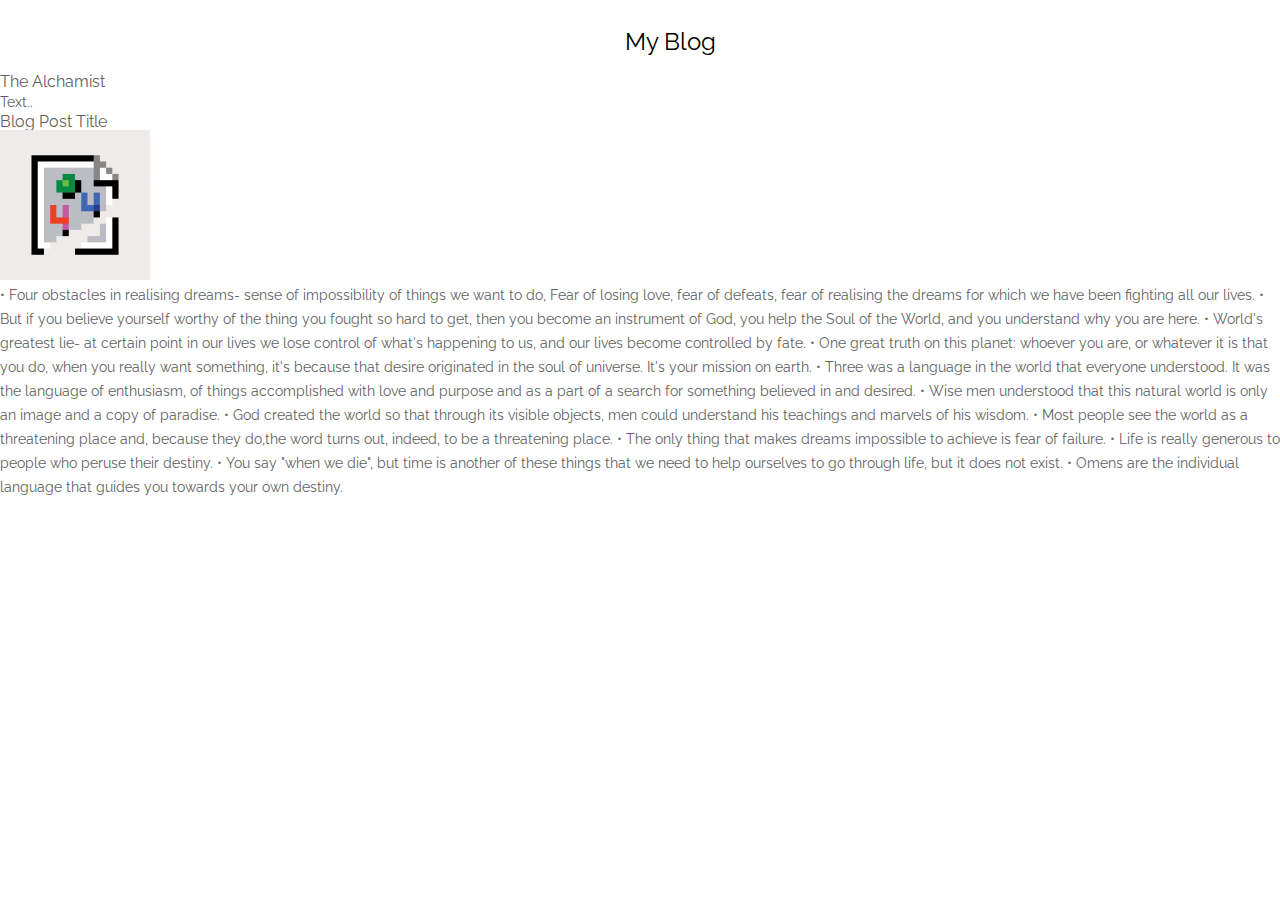
<file: blog.html>
<!DOCTYPE HTML>
  <html>
    <head>
        <title>Manas Reddy Ramidi</title>
        <meta charset="utf-8" />
        <meta name="viewport" content="width=1000">
        <link rel="preconnect" href="https://fonts.googleapis.com">
        <link rel="preconnect" href="https://fonts.gstatic.com" crossorigin>
        <link href="https://fonts.googleapis.com/css2?family=Raleway&display=swap" rel="stylesheet" -->
        <link rel="stylesheet" href="style.css" />

        <script>
             (function(i,s,o,g,r,a,m){i['GoogleAnalyticsObject']=r;i[r]=i[r]||function(){
             (i[r].q=i[r].q||[]).push(arguments)},i[r].l=1*new Date();a=s.createElement(o),
             m=s.getElementsByTagName(o)[0];a.async=1;a.src=g;m.parentNode.insertBefore(a,m)
             })(window,document,'script','https://www.google-analytics.com/analytics.js','ga');
             ga('create', 'UA-89797207-1', 'auto');
             ga('send', 'pageview');
        </script>
        <script async data-id="101436781" src="//static.getclicky.com/js"></script>
        <!--<script src="script.js"></script>-->
    </head>
    <body id="body">
      <div id="mainBlog">

        <center><h1>My Blog</h1></center>

        <div class="row">
          <div class="column">
            <div class="container">
              <h2>The Alchamist</h2>
    <!--           <a href="ttps://scp-wiki.wikidot.com/"> 
                <img src="data/projects/AKT.jpeg" alt="Post Image" width="150" height="150"> </a> -->
                <p> Text..</p>
            </div>  
          </div>


          
          <div class="column">
            <div class="container">
              <h2>Blog Post Title</h2>
              <a href="https://scp-wiki.wikidot.com/"> 
                  <img src="data/projects/proxy-image.jpg" alt="Post Image" width="150" height="150"> </a>
              <p>• Four obstacles in realising dreams- sense of impossibility of things we want to do, Fear of losing love, fear of defeats, fear of realising the dreams for which we have been fighting all our lives. • But if you believe yourself worthy of the thing you fought so hard to get, then you become an instrument of God, you help the Soul of the World, and you understand why you are here. • World's greatest lie- at certain point in our lives we lose control of what's happening to us, and our lives become controlled by fate. • One great truth on this planet: whoever you are, or whatever it is that you do, when you really want something, it's because that desire originated in the soul of universe. It's your mission on earth. • Three was a language in the world that everyone understood. It was the language of enthusiasm, of things accomplished with love and purpose and as a part of a search for something believed in and desired. • Wise men understood that this natural world is only an image and a copy of paradise. • God created the world so that through its visible objects, men  could understand his teachings and marvels of his wisdom. • Most people see the world as a threatening place and, because they do,the word turns out, indeed, to be a threatening place. • The only thing that makes dreams impossible to achieve is fear of failure. • Life is really generous to people who peruse their destiny. • You say "when we die", but time is another of these things that we need to help ourselves to go through life, but it does not exist. • Omens are the individual language that guides you towards your own destiny.</p>
            </div>
          </div>
        </div>
      </div>
    </body>
  </html>
</file>
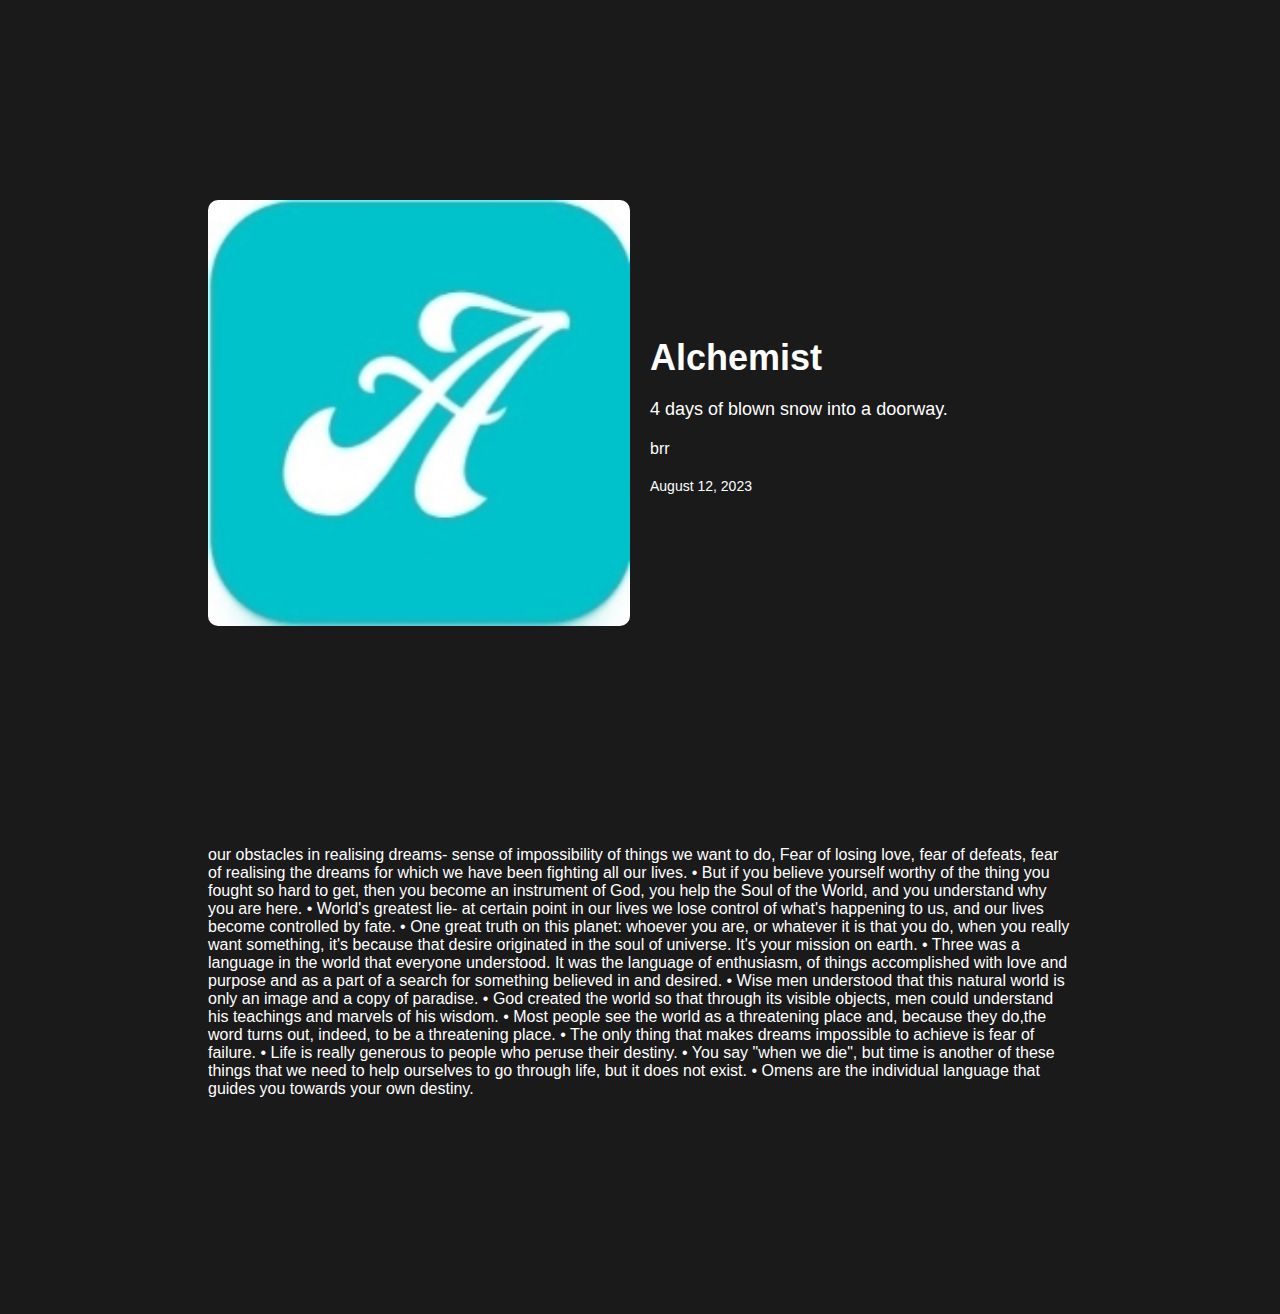
<file: FirstB.html>
<!DOCTYPE html>
<html>
<head>
  <title>Alchemist</title>
  <style>
    body {
      background-color: #1a1a1a;
      color: white;
      font-family: Arial, sans-serif;
    }

    .container {
      display: flex;
      flex-direction: row;
      margin: 200px;
    }

    .image {
      width: 50%;
      padding-right: 20px;
    }

    .image img {
      width: 100%;
      border-radius: 10px;
    }

    .text {
      width: 50%;
      display: flex;
      flex-direction: column;
      justify-content: center;
    }

    .categories {
      display: flex;
      flex-direction: row;
      justify-content: space-between;
      margin-bottom: 20px;
    }

    .category {
      font-size: 14px;
      font-weight: bold;
      text-transform: uppercase;
      letter-spacing: 1px;
    }

    .title {
      font-size: 36px;
      font-weight: bold;
      margin-bottom: 20px;
    }

    .subtitle {
      font-size: 18px;
      margin-bottom: 20px;
    }

    .author {
      display: flex;
      flex-direction: row;
      align-items: center;
      margin-bottom: 20px;
    }

    .author img {
      width: 30px;
      height: 30px;
      border-radius: 50%;
      margin-right: 10px;
    }

    .date {
      font-size: 14px;
    }
  </style>
</head>
<body>
  <div class="container">
    <div class="image">
      <img src="data/projects/AKT.jpeg" alt="Alchemist">
    </div>
    <div class="text">
      
      <div class="title">Alchemist</div>
      <div class="subtitle">4 days of blown snow into a doorway.</div>
      <div class="author">
        <div>brr</div>
      </div>
      <div class="date">August 12, 2023</div>
    </div>
  </div>
  <div class="container">
    <p>our obstacles in realising dreams- sense of impossibility of things we want to do, Fear of losing love, 
        fear of defeats, fear of realising the dreams for which we have been fighting all our lives. • But if 
        you believe yourself worthy of the thing you fought so hard to get, then you become an instrument of 
        God, you help the Soul of the World, and you understand why you are here. • World's greatest lie- at 
        certain point in our lives we lose control of what's happening to us, and our lives become controlled 
        by fate. • One great truth on this planet: whoever you are, or whatever it is that you do, when you 
        really want something, it's because that desire originated in the soul of universe. It's your mission 
        on earth. • Three was a language in the world that everyone understood. It was the language of enthusiasm, 
        of things accomplished with love and purpose and as a part of a search for something believed in and 
        desired. • Wise men understood that this natural world is only an image and a copy of paradise. • God 
        created the world so that through its visible objects, men could understand his teachings and marvels of 
        his wisdom. • Most people see the world as a threatening place and, because they do,the word turns out, 
        indeed, to be a threatening place. • The only thing that makes dreams impossible to achieve is fear of 
        failure. • Life is really generous to people who peruse their destiny. • You say "when we die", but time 
        is another of these things that we need to help ourselves to go through life, but it does not exist. 
        • Omens are the individual language that guides you towards your own destiny.</p>
  </div>
</body>
</html>
</file>
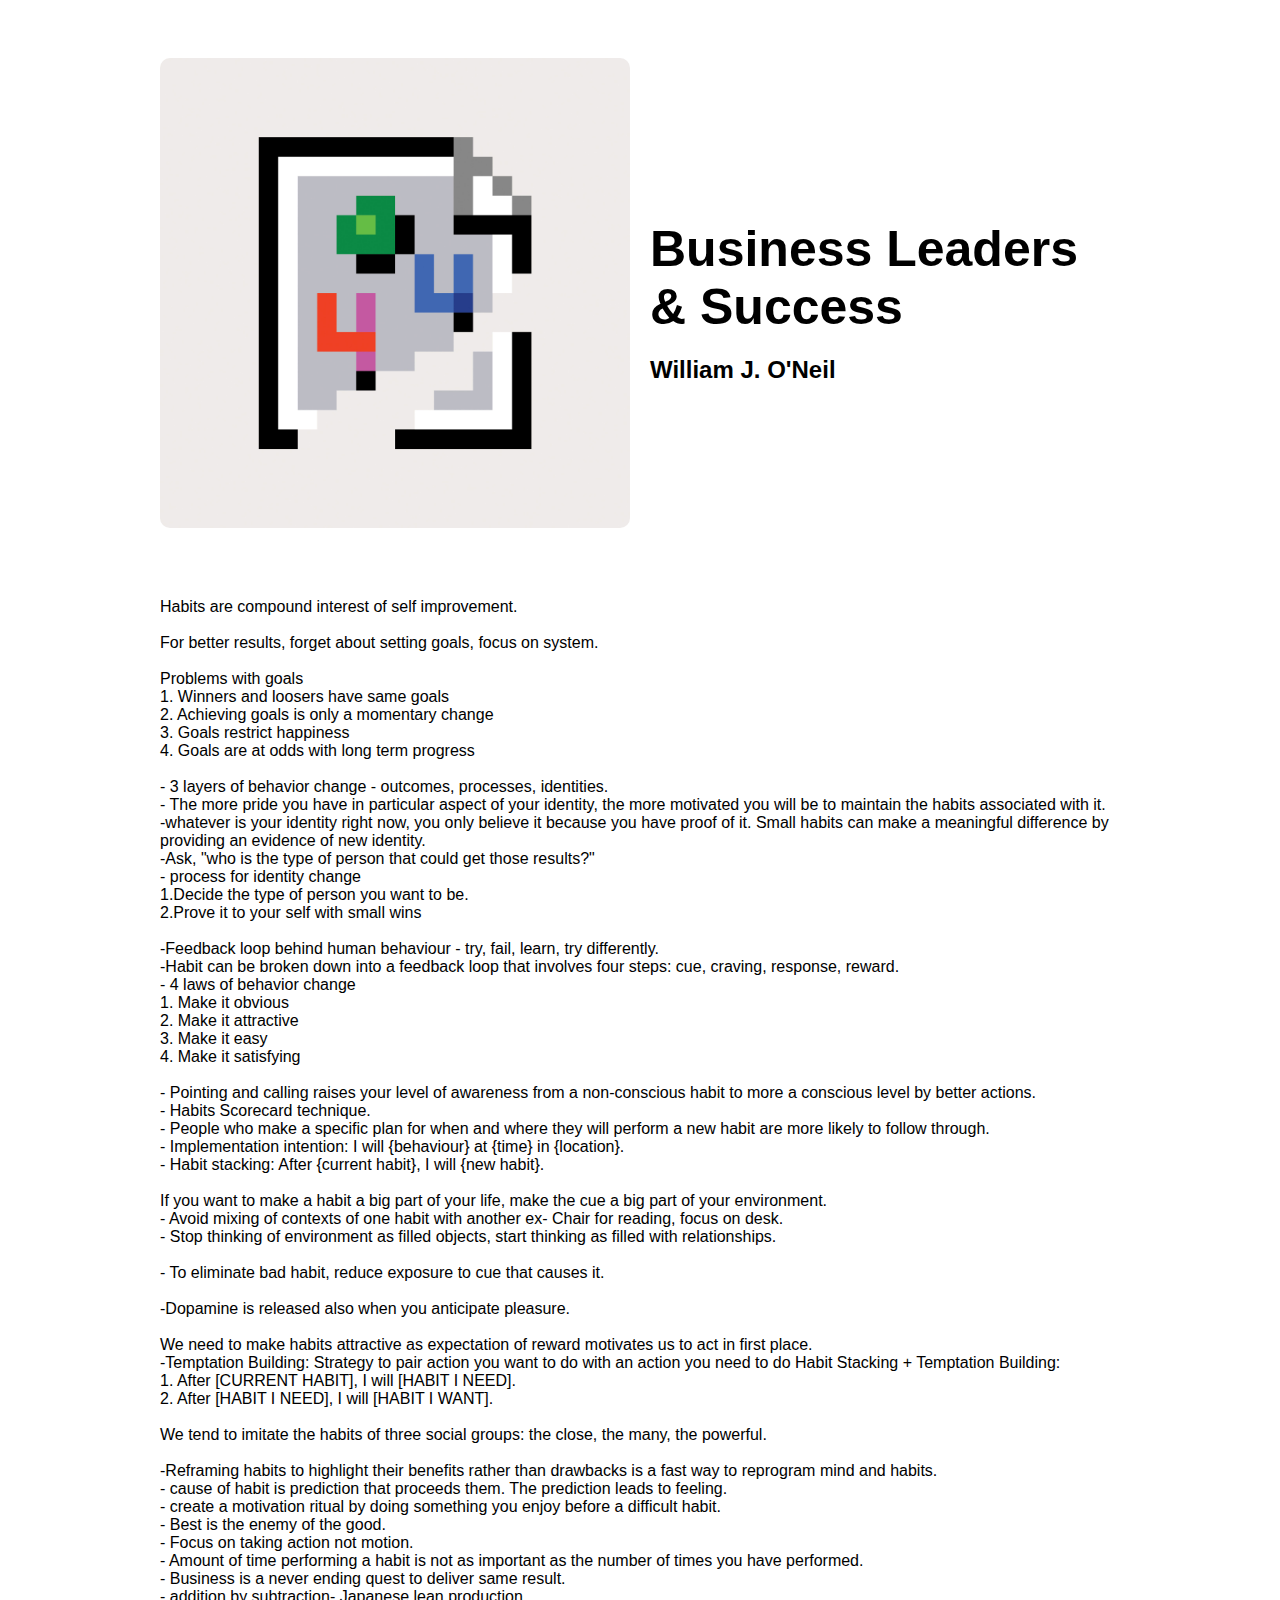
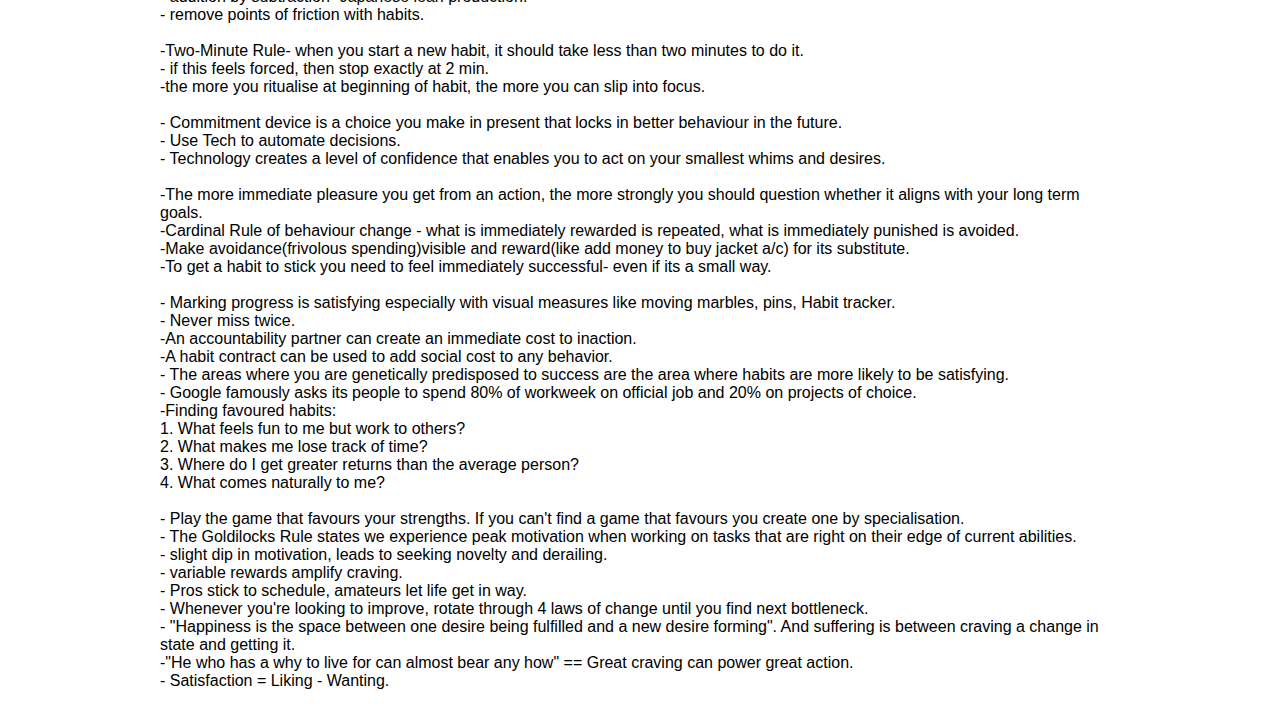
<file: data/blogs/AtomicHabits.html>
<!DOCTYPE html>
<html>
<head>
  <title>Business Leaders and Successes</title>
  <meta charset="utf-8">
  <meta name="viewport" content="width=device-width, initial-scale=1">
  <style>
    body {
      background-color: white;
      color: black;
      font-family: roboto, sans-serif;
    }

    li {
      margin: 0 10px;
    }

    a {
      color: white;
      text-decoration: none;
    }

    .container {
      max-width: 960px;
      margin: 0 auto;
      padding: 50px;
      display: flex;
      flex-direction: row;
      align-items: center;
    }
    
    .container2 {
      max-width: 960px;
      margin: 0 auto;
      padding-left: 50px;
      padding-right: 50px;
      display: flex;
      flex-direction: row;
      align-items: center;
    }

    .image {
      width: 50%;
      padding-right: 20px;
    }

    .image img {
      width: 100%;
      border-radius: 10px;
    }

    .text {
      width: 50%;
    }

    h1 {
      font-size: 50px;
      margin-bottom: 20px;
    }

    h2 {
      font-size: 24px;
      margin-bottom: 20px;
    }

    .author {
      display: flex;
      flex-direction: row;
      align-items: center;
      margin-bottom: 20px;
    }

    .author img {
      width: 30px;
      height: 30px;
      border-radius: 50%;
      margin-right: 10px;
    }

    .text p {
      font-size: 18px;
      line-height: 1.5;
    }
  </style>
</head>
<body>
  <div class="container">
    <div class="image">
      <img src="../projects/proxy-image.jpg" alt="Business Leaders and Successes">
    </div>
    <div class="text">
      <h1>Business Leaders & Success</h1>
      <h2>William J. O'Neil</h2>
      </div>
      </div>
      
      <div class="container2">
        <p>
            Habits are compound interest of self improvement.<br>
            <br>
            For better results, forget about setting goals, focus on system.<br>
            <br>
            Problems with goals<br>
            1. Winners and loosers have same goals<br>
            2. Achieving goals is only a momentary change<br>
            3. Goals restrict happiness<br>
            4. Goals are at odds with long term progress<br>
            <br>
            - 3 layers of behavior change - outcomes, processes, identities.<br> 
            - The more pride you have in particular aspect of your identity, the more motivated you will be to maintain the habits associated with it.<br>
            -whatever is your identity right now, you only believe it because you have proof of it. Small habits can make a meaningful difference by providing an evidence of new identity. <br>
            -Ask, "who is the type of person that could get those results?"<br>
            - process for identity change<br>
               1.Decide the type of person you want to be.<br>   2.Prove it to your self with small wins<br>
            <br>
            -Feedback loop behind human behaviour - try, fail, learn, try differently.<br>
            -Habit can be broken down into a feedback loop that involves four steps: cue, craving, response, reward. <br>
            - 4 laws of behavior change<br>
               1. Make it obvious<br>
               2. Make it attractive<br>
               3. Make it easy<br>
               4. Make it satisfying<br>
            <br>
            - Pointing and calling raises your level of awareness from a non-conscious habit to more a conscious level by better actions.<br>
            - Habits Scorecard technique.<br>
            - People who make a specific plan for when and where they will perform a new habit are more likely to follow through. <br>
            - Implementation intention: I will {behaviour} at {time} in {location}.<br>
            - Habit stacking: After {current habit}, I will {new habit}.<br>
            <br>
            If you want to make a habit a big part of your life, make the cue a big part of your environment. <br>
            - Avoid mixing of contexts of one habit with another ex- Chair for reading, focus on desk.<br>
            - Stop thinking of environment as filled objects, start thinking as filled with relationships. <br>
            <br>
            - To eliminate bad habit, reduce exposure to cue that causes it. <br>
            <br>
            -Dopamine is released also when you anticipate pleasure. <br><br>
            We need to make habits attractive as expectation of reward motivates us to act in first place. <br>
            -Temptation Building: Strategy to pair action you want to do with an action you need to do
            Habit Stacking + Temptation Building: <br>
               1. After [CURRENT HABIT], I will [HABIT I NEED].<br>
               2. After [HABIT I NEED], I will [HABIT I WANT].<br>
            <br>
            We tend to imitate the habits of three social groups: the close,  the many, the powerful. <br>
            <br>
            -Reframing habits to highlight their benefits rather than drawbacks is a fast way to reprogram mind and habits.<br> 
            - cause of habit is prediction that proceeds them. The prediction leads to feeling.<br>
            - create a motivation ritual by doing something you enjoy before a difficult habit. <br>
            
            - Best is the enemy of the good.<br>
            - Focus on taking action not motion.<br>
            - Amount of time performing a habit is not as important as the number of times you have performed. <br>
            - Business is a never ending quest to deliver same result.<br>
            - addition by subtraction- Japanese lean production.<br>
            - remove points of friction with habits. <br>
            <br>
            -Two-Minute Rule- when you start a new habit, it should take less than two minutes to do it.<br>
            - if this feels forced, then stop exactly at 2 min.<br>
            -the more you ritualise at beginning of habit, the more you can slip into focus.<br>
            <br>
            - Commitment device is a choice you make in present that locks in better behaviour in the future. <br>
            - Use Tech to automate decisions.<br>
            - Technology creates a level of confidence that enables you to act on your smallest whims and desires. <br>
            <br>
            -The more immediate pleasure you get from an action,  the more strongly you should question whether it aligns with your long term goals.<br>
            -Cardinal Rule of behaviour change - what is immediately rewarded is repeated, what is immediately punished is avoided. <br>
            -Make avoidance(frivolous spending)visible and reward(like add money to buy jacket a/c) for its substitute.<br>
            -To get a habit to stick you need to feel immediately successful- even if its a small way.<br>
            <br>
            - Marking progress is satisfying especially with visual measures like moving marbles, pins, Habit tracker.<br>
            - Never miss twice.<br>
            
            -An accountability partner can create an immediate cost to inaction.<br> 
            -A habit contract can be used to add social cost to any behavior. <br>
            
            - The areas where you are genetically predisposed to success are the area where habits are more likely to be satisfying.<br>
            - Google famously asks its people to spend 80% of workweek on official job and 20% on projects of choice.<br>
            -Finding favoured habits:<br>
               1. What feels fun to me but work to others?<br>
               2. What makes me lose track of time?<br>
               3. Where do I get greater returns than the average person?<br>
               4. What comes naturally to me?<br><br>
            - Play the game that favours your strengths. If you can't find a game that favours you create one by specialisation. <br>
            
            - The Goldilocks Rule states we experience peak motivation when working on tasks that are right on their edge of current abilities. <br>
            - slight dip in motivation, leads to seeking novelty and derailing. <br>
            - variable rewards amplify craving.<br>
            - Pros stick to schedule, amateurs let life get in way.<br>
            
            - Whenever you're looking to improve, rotate through 4 laws of change until you find next bottleneck. <br>
            
            - "Happiness is the space between one desire being fulfilled and a new desire forming". And suffering is between craving a change in state and getting it. <br>
            -"He who has a why to live for can almost bear any how" == Great craving can power great action. <br>
            - Satisfaction = Liking - Wanting.<br>
            
          </p>
    </div>
  
</body>
</html>
</file>
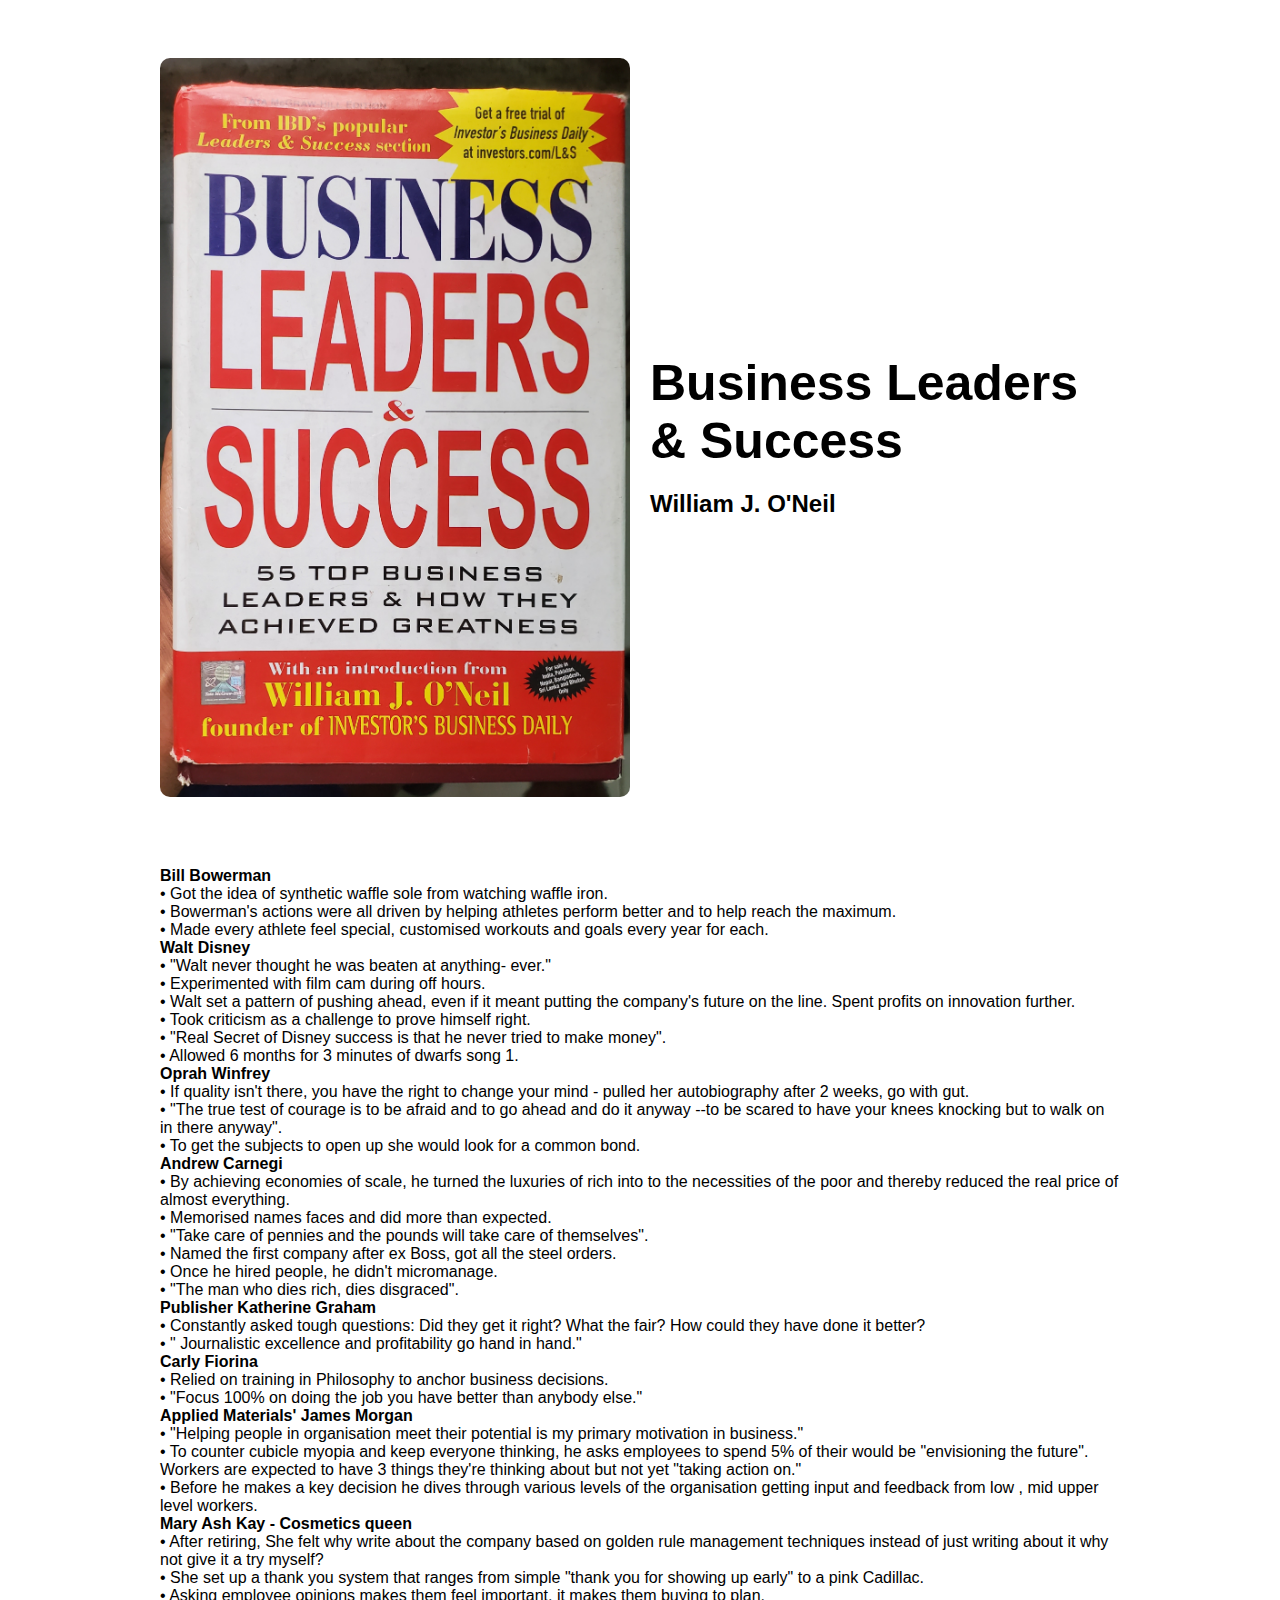
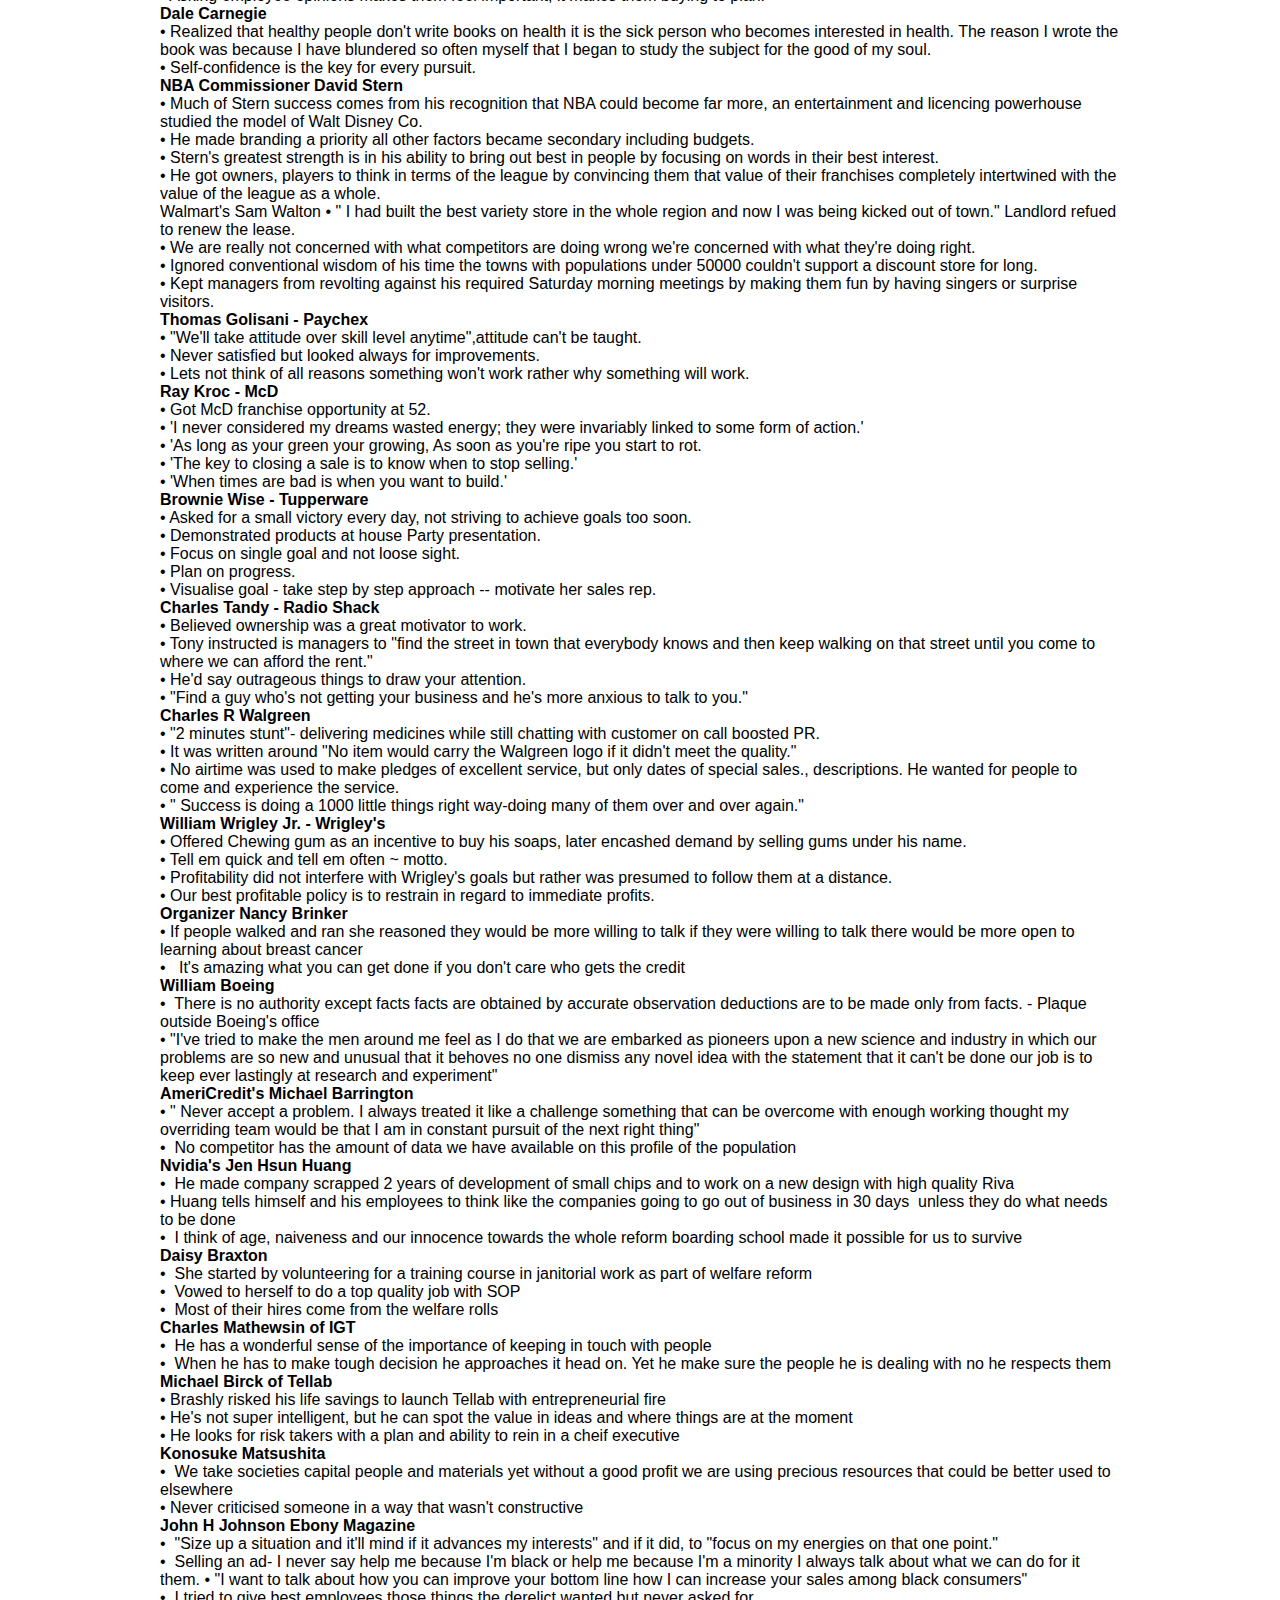
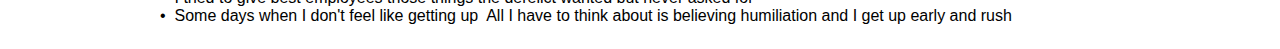
<file: data/blogs/BusinessLeaders.html>
<!DOCTYPE html>
<html>
<head>
  <title>Business Leaders and Successes</title>
  <meta charset="utf-8">
  <meta name="viewport" content="width=device-width, initial-scale=1">
  <style>
    body {
      background-color: white;
      color: black;
      font-family: roboto, sans-serif;
    }

    li {
      margin: 0 10px;
    }

    a {
      color: white;
      text-decoration: none;
    }

    .container {
      max-width: 960px;
      margin: 0 auto;
      padding: 50px;
      display: flex;
      flex-direction: row;
      align-items: center;
    }
    
    .container2 {
      max-width: 960px;
      margin: 0 auto;
      padding-left: 50px;
      padding-right: 50px;
      display: flex;
      flex-direction: row;
      align-items: center;
    }

    .image {
      width: 50%;
      padding-right: 20px;
    }

    .image img {
      width: 100%;
      border-radius: 10px;
    }

    .text {
      width: 50%;
    }

    h1 {
      font-size: 50px;
      margin-bottom: 20px;
    }

    h2 {
      font-size: 24px;
      margin-bottom: 20px;
    }

    .author {
      display: flex;
      flex-direction: row;
      align-items: center;
      margin-bottom: 20px;
    }

    .author img {
      width: 30px;
      height: 30px;
      border-radius: 50%;
      margin-right: 10px;
    }

    .text p {
      font-size: 18px;
      line-height: 1.5;
    }
  </style>
</head>
<body>
  <div class="container">
    <div class="image">
      <img src="../blogs/Business Leaders.jpg" alt="Business Leaders and Successes">
    </div>
    <div class="text">
      <h1>Business Leaders & Success</h1>
      <h2>William J. O'Neil</h2>
      </div>
      </div>
      
      <div class="container2">
        <p>
<b>Bill Bowerman</b><br>          
• Got the idea of synthetic waffle sole from watching waffle iron.<br>
• Bowerman's actions were all driven by helping athletes perform better and to help reach the maximum.<br>
• Made every athlete feel special, customised workouts and goals every year for each.<br>

<b>Walt Disney</b><br> 
• "Walt never thought he was beaten at anything- ever." <br>
• Experimented with film cam during off hours.<br>
• Walt set a pattern of pushing ahead,  even if it meant putting the company's future on the line. Spent profits on innovation further.<br> 
• Took criticism as a challenge to prove himself right.<br>
•  "Real Secret of Disney success is that he never tried to make money".<br>
• Allowed 6 months for 3 minutes of dwarfs song 1.<br>

<b>Oprah Winfrey</b><br>
•  If quality isn't there, you have the right to change your mind - pulled her autobiography after 2 weeks, go with gut.<br>
•  "The true test of courage is to be afraid and to go ahead and do it anyway --to be scared to have your knees knocking but to walk on in there anyway".<br>
•  To get the subjects to open up she would look for a common bond.<br>

<b>Andrew Carnegi</b><br>
• By achieving economies of scale, he turned the luxuries of rich into to the necessities of the poor and thereby reduced the real price of almost everything.<br> 
• Memorised names faces and did more than expected.<br> 
• "Take care of pennies and the pounds will take care of themselves".<br>
• Named the first company after ex Boss, got all the steel orders.<br>
• Once he hired people, he didn't micromanage.<br>
• "The man who dies rich, dies disgraced".<br>

<b>Publisher Katherine Graham</b><br>
• Constantly asked tough questions:  Did they get it right? What the fair? How could they have done it better?<br>
• " Journalistic excellence and profitability go hand in hand."<br>

<b>Carly Fiorina</b><br>
• Relied on training in Philosophy to anchor business decisions.<br>
• "Focus 100% on doing the job you have better than anybody else."<br>

<b>Applied Materials' James Morgan</b><br>
• "Helping people in organisation meet their potential is my primary motivation in business."<br>
•  To counter cubicle myopia and keep everyone thinking, he asks employees to spend 5% of their would be "envisioning the future". Workers are expected to have 3 things they're thinking about but not yet "taking action on."<br>
•  Before he makes a key decision he dives through various levels of the organisation getting input and feedback from low , mid upper level workers.<br>

<b>Mary Ash Kay - Cosmetics queen</b><br>
•  After retiring, She felt why write about the company based on golden rule management techniques instead of just writing about it why not give it a try myself?<br>
•  She set up a thank you system that ranges from simple "thank you for showing up early" to a pink Cadillac.<br>
•  Asking employee opinions makes them feel important, it makes them buying to plan.<br>

<b>Dale Carnegie</b><br>
• Realized that healthy people don't write books on health it is the sick person who becomes interested in health. The reason I wrote the book was because I have blundered so often myself that I began to study the subject for the good of my soul.<br>
•  Self-confidence is the key for every pursuit.<br>

<b>NBA Commissioner David Stern</b><br>
•  Much of Stern success comes from his recognition that NBA could become far more, an entertainment and licencing powerhouse studied the model of Walt Disney Co.<br>
•  He made branding a priority all other factors became secondary including budgets.<br>
•  Stern's greatest strength is in his ability to bring out best in people by focusing on words in their best interest.<br>
•  He got owners, players to think in terms of the league by convincing them that value of their franchises completely intertwined with the value of the league as a whole.<br>
Walmart's Sam Walton
•   " I had built the best variety store in the whole region and now I was being kicked out of town." Landlord refued to renew the lease.<br>
•  We are really not concerned with what competitors are doing wrong we're concerned with what they're doing right.<br> 
•  Ignored conventional wisdom of his time the towns with populations under 50000 couldn't support a discount store for long.<br>
•  Kept managers from revolting against his required Saturday morning meetings by making them fun by having singers or surprise visitors.<br>

<b>Thomas Golisani - Paychex</b><br>
• "We'll take attitude over skill level anytime",attitude can't be taught.<br>
• Never satisfied but looked always for improvements.<br>
• Lets not think of all reasons something won't work rather why something will work.<br>

<b>Ray Kroc - McD</b><br>

• Got McD franchise opportunity at 52.<br>
• 'I never considered my dreams wasted energy; they were invariably linked to some form of action.'<br>
• 'As long as your green your growing, As soon as you're ripe you start to rot.<br>
• 'The key to closing a sale is to know when to stop selling.'<br>
• 'When times are bad is when you want to build.'<br>

<b>Brownie Wise - Tupperware</b><br>
• Asked for a small victory every day, not striving to achieve goals too soon.<br>
• Demonstrated products at house Party presentation.<br> 
• Focus on single goal and  not loose sight.<br>
• Plan on progress.<br>
• Visualise goal - take step by step approach -- motivate her sales rep.<br>

<b>Charles Tandy - Radio Shack</b><br>
• Believed ownership was a great motivator to work.<br>
• Tony instructed is managers to "find the street in town that everybody knows and then keep walking on that street until you come to where we can afford the rent."<br>
• He'd say outrageous things to draw your attention.<br>
• "Find a guy who's not getting your business and he's more anxious to talk to you."<br>

<b>Charles R Walgreen</b><br>
• "2 minutes stunt"- delivering medicines while still chatting with customer on call boosted PR.<br>
• It was written around "No item would carry the Walgreen logo if it didn't meet the quality."<br> 
• No airtime was used to make pledges of excellent service, but only dates of special sales., descriptions. He wanted for people to come and experience the service.<br>
• " Success is doing a 1000 little things right way-doing many of them over and over again."<br>

<b>William Wrigley Jr. - Wrigley's</b><br>
• Offered Chewing gum as an incentive to buy his soaps, later encashed demand by selling gums under his name.<br>
•  Tell em quick and tell em often ~ motto.<br>
•  Profitability did not interfere with Wrigley's goals but rather was presumed to follow them at a distance.<br>
•  Our best profitable policy is to restrain in regard to immediate profits.<br>

<b>Organizer Nancy Brinker</b><br>
• If people walked and ran she reasoned they would be more willing to talk if they were willing to talk there would be more open to learning about breast cancer<br>
•   It's amazing what you can get done if you don't care who gets the credit<br> 

<b>William Boeing</b><br>
•  There is no authority except facts facts are obtained by accurate observation deductions are to be made only from facts. - Plaque outside Boeing's office<br>
• "I've tried to make the men around me feel as I do that we are embarked as pioneers upon a new science and industry in which our problems are so new and unusual that it behoves no one dismiss any novel idea with the statement that it can't be done our job is to keep ever lastingly at research and experiment" <br>

<b>AmeriCredit's Michael Barrington</b><br>
• " Never accept a problem. I always treated it like a challenge something that can be overcome with enough working thought my overriding team would be that I am in constant pursuit of the next right thing"<br>
•  No competitor has the amount of data we have available on this profile of the population <br>

<b>Nvidia's Jen Hsun Huang</b><br>
•  He made company scrapped 2 years of development of small chips and to work on a new design with high quality Riva<br>
• Huang tells himself and his employees to think like the companies going to go out of business in 30 days  unless they do what needs to be done<br>
•  I think of age, naiveness and our innocence towards the whole reform boarding school made it possible for us to survive <br> 

<b>Daisy Braxton</b><br>
•  She started by volunteering for a training course in janitorial work as part of welfare reform <br>
•  Vowed to herself to do a top quality job with SOP <br>
•  Most of their hires come from the welfare rolls <br>

<b>Charles Mathewsin of IGT</b><br>
•  He has a wonderful sense of the importance of keeping in touch with people<br>
•  When he has to make tough decision he approaches it head on. Yet he make sure the people he is dealing with no he respects them<br>

<b>Michael Birck of Tellab</b><br>
• Brashly risked his life savings to launch Tellab with entrepreneurial fire<br>
• He's not super intelligent, but he can spot the value in ideas and where things are at the moment<br>
• He looks for risk takers with a plan and ability to rein in a cheif executive<br>

<b>Konosuke Matsushita</b><br>
•  We take societies capital people and materials yet without a good profit we are using precious resources that could be better used to elsewhere<br>
• Never criticised someone in a way that wasn't constructive <br>

<b>John H Johnson Ebony Magazine</b><br>
•  "Size up a situation and it'll mind if it advances my interests" and if it did, to "focus on my energies on that one point."<br>
•  Selling an ad- I never say help me because I'm black or help me because I'm a minority I always talk about what we can do for it them.
• "I want to talk about how you can improve your bottom line how I can increase your sales among black consumers"<br>
•  I tried to give best employees those things the derelict wanted but never asked for<br>
•  Some days when I don't feel like getting up  All I have to think about is believing humiliation and I get up early and rush<br>
          
          </p>
    </div>
  
</body>
</html>
</file>
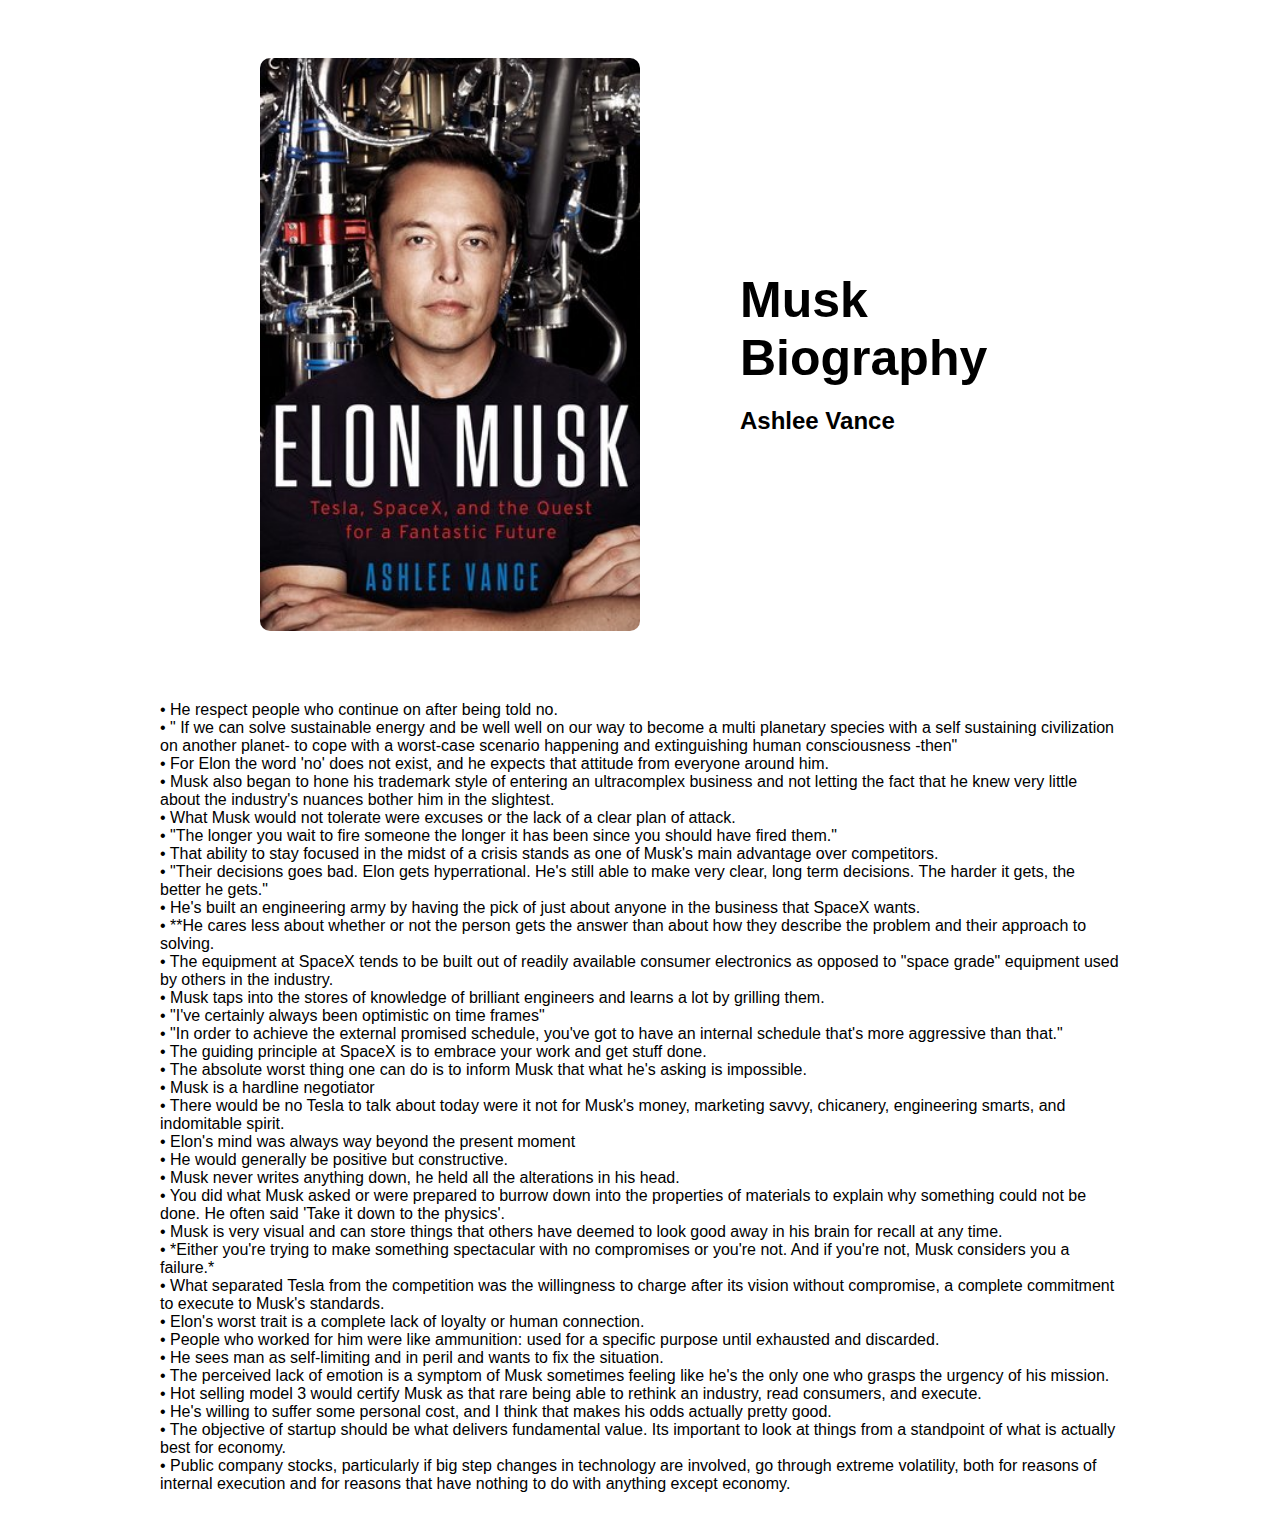
<file: data/blogs/ElonMuskBiography.html>
<!DOCTYPE html>
<html>
<head>
  <title>Elon Musk Biography</title>
  <meta charset="utf-8">
  <meta name="viewport" content="width=device-width, initial-scale=1">
  <style>
    body {
      background-color: white;
      color: black;
      font-family: roboto, sans-serif;
    }

    li {
      margin: 0 10px;
    }

    a {
      color: white;
      text-decoration: none;
    }

    .container {
      max-width: 960px;
      margin: 0 auto;
      padding: 50px;
      display: flex;
      flex-direction: row;
      align-items: center;
    }
    
    .container2 {
      max-width: 960px;
      margin: 0 auto;
      padding-left: 50px;
      padding-right: 50px;
      display: flex;
      flex-direction: row;
      align-items: center;
    }

    .image {
      width: 50%;
      padding-right: 100px;
      padding-left: 100px;
    }

    .image img {
      width: 100%;
      border-radius: 10px;
    }

    .text {
      width: 50%;
    }

    h1 {
      font-size: 50px;
      margin-bottom: 20px;
    }

    h2 {
      font-size: 24px;
      margin-bottom: 20px;
    }

    .author {
      display: flex;
      flex-direction: row;
      align-items: center;
      margin-bottom: 20px;
    }

    .author img {
      width: 30px;
      height: 30px;
      border-radius: 50%;
      margin-right: 10px;
    }

    .text p {
      font-size: 18px;
      line-height: 1.5;
    }
  </style>
</head>
<body>
  <div class="container">
    <div class="image">
      <img src="../blogs/ElonMusk.jpg" alt="Elon Musk Biography">
    </div>
    <div class="text">
      <h1>Musk Biography</h1>
      <h2>Ashlee Vance</h2>
      </div>
      </div>
      
      <div class="container2">
        <p>
          
• He respect people who continue on after being told no.<br>
• " If we can solve sustainable energy and be well well on our way to become a multi planetary species with a self sustaining civilization on another planet- to cope with a worst-case scenario happening and extinguishing human consciousness -then"<br>
• For Elon the word 'no' does not exist, and he expects that attitude from everyone around him.<br>
• Musk also began to hone his trademark style of entering an ultracomplex business and not letting the fact that he knew very little about the industry's nuances bother him in the slightest.<br>
• What Musk would not tolerate were excuses or the lack of a clear plan of attack.<br>
• "The longer you wait to fire someone the longer it has been since you should have fired them."<br>
• That ability to stay focused in the midst of a crisis stands as one of Musk's main advantage over competitors.<br>
• "Their decisions goes bad. Elon gets hyperrational. He's still able to make very clear, long term decisions. The harder it gets, the better he gets."<br>
• He's built an engineering army by having the pick of just about anyone in the business that SpaceX wants.<br>
• **He cares less about whether or not the person gets the answer than about how they describe the problem and their approach to solving.<br>
• The equipment at SpaceX tends to be built out of readily available consumer electronics as opposed to "space grade" equipment used by others in the industry.<br>
• Musk taps into the stores of knowledge of brilliant engineers and learns a lot by grilling them.<br>
• "I've certainly always been optimistic on time frames"<br>
• "In order to achieve the external promised schedule, you've got to have an internal schedule that's more aggressive than that."<br>
• The guiding principle at SpaceX is to embrace your work and get stuff done.<br>   
• The absolute worst thing one can do is to inform Musk that what he's asking is impossible.<br>
• Musk is a hardline negotiator<br>
• There would be no Tesla to talk about today were it not for Musk's money, marketing savvy, chicanery, engineering smarts, and indomitable spirit.<br>
• Elon's mind was always way beyond the present moment<br>
• He would generally be positive but constructive.<br>
• Musk never writes anything down, he held all the alterations in his head.<br>
• You did what Musk asked or were prepared to burrow down into the properties of materials to explain why something could not be done. He often said 'Take it down to the physics'.<br>
• Musk is very visual and can store things that others have deemed to look good away in his brain for recall at any time.<br>
• *Either you're trying to make something spectacular with no compromises or you're not. And if you're not, Musk considers you a failure.*<br>
• What separated Tesla from the competition was the willingness to charge after its vision without compromise, a complete commitment to execute to Musk's standards.<br>
• Elon's worst trait is a complete lack of loyalty or human connection.<br>
• People who worked for him were like ammunition: used for a specific purpose until exhausted and discarded.<br>
• He sees man as self-limiting and in peril and wants to fix the situation.<br>
• The perceived lack of emotion is a symptom of Musk sometimes feeling like he's the only one who grasps the urgency of his mission.<br>
• Hot selling model 3 would certify Musk as that rare being able to rethink an industry, read consumers, and execute.<br>
• He's willing to suffer some personal cost, and I think that makes his odds actually pretty good.<br>
• The objective of startup should be what delivers fundamental value. Its important to look at things from a standpoint of what is actually best for economy.<br>
• Public company stocks, particularly if big step changes in technology are involved, go through extreme volatility, both for reasons of internal execution and for reasons that have nothing to do with anything except economy.
          
          </p>
    </div>
  
</body>
</html>
</file>
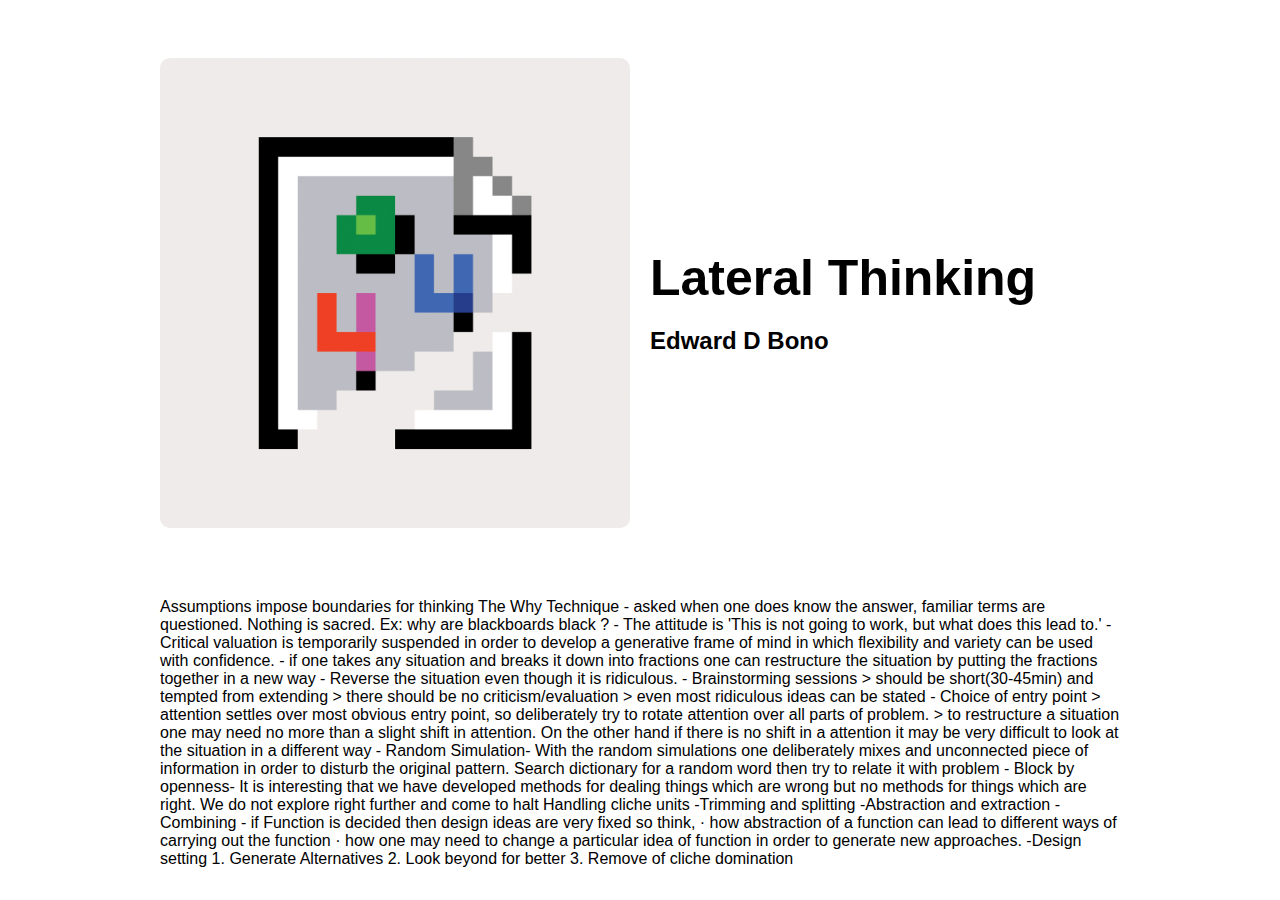
<file: data/blogs/LateralThinking.html>
<!DOCTYPE html>
<html>
<head>
  <title>Lateral Thinking</title>
  <meta charset="utf-8">
  <meta name="viewport" content="width=device-width, initial-scale=1">
  <style>
    body {
      background-color: white;
      color: black;
      font-family: roboto, sans-serif;
    }

    li {
      margin: 0 10px;
    }

    a {
      color: white;
      text-decoration: none;
    }

    .container {
      max-width: 960px;
      margin: 0 auto;
      padding: 50px;
      display: flex;
      flex-direction: row;
      align-items: center;
    }
    
    .container2 {
      max-width: 960px;
      margin: 0 auto;
      padding-left: 50px;
      padding-right: 50px;
      display: flex;
      flex-direction: row;
      align-items: center;
    }

    .image {
      width: 50%;
      padding-right: 20px;
    }

    .image img {
      width: 100%;
      border-radius: 10px;
    }

    .text {
      width: 50%;
    }

    h1 {
      font-size: 50px;
      margin-bottom: 20px;
    }

    h2 {
      font-size: 24px;
      margin-bottom: 20px;
    }

    .author {
      display: flex;
      flex-direction: row;
      align-items: center;
      margin-bottom: 20px;
    }

    .author img {
      width: 30px;
      height: 30px;
      border-radius: 50%;
      margin-right: 10px;
    }

    .text p {
      font-size: 18px;
      line-height: 1.5;
    }
  </style>
</head>
<body>
  <div class="container">
    <div class="image">
      <img src="../projects/proxy-image.jpg" alt="Lateral Thinking">
    </div>
    <div class="text">
      <h1>Lateral Thinking</h1>
      <h2>Edward D Bono</h2>
      </div>
      </div>
      
      <div class="container2">
        <p>
          Assumptions impose boundaries for thinking 
          The Why Technique 
          - asked when one does know the answer, familiar terms are questioned. Nothing is sacred.
          Ex: why are blackboards black ? 
          
          - The attitude is 'This is not going to work, but what does this lead to.'
          - Critical valuation is temporarily suspended in order to develop a generative frame of mind in which flexibility and variety can be used with confidence. 
          
          - if one takes any situation and breaks it down into fractions one can restructure the situation by putting the fractions together in a new way 
          
          - Reverse the situation even though it is ridiculous. 
          
          - Brainstorming sessions 
           > should be short(30-45min) and tempted from extending
           > there should be no criticism/evaluation 
           > even most ridiculous ideas can be stated 
          
          - Choice of entry point
          > attention settles over most obvious entry point, so deliberately try to rotate attention over all parts of problem. 
          > to restructure a situation one may need no more than a slight shift in attention. On the other hand if there is no shift in a attention it may be very difficult to look at the situation in a different way 
          
          - Random Simulation-
           With the random simulations one deliberately mixes and unconnected piece of information in order to disturb the original pattern. Search dictionary for a random word then try to relate it with problem 
          
          - Block by openness- 
            It is interesting that we have developed methods for dealing things which are wrong but no methods for things which are right. We do not explore right further and come to halt 
          
          Handling cliche units
           -Trimming and splitting
           -Abstraction and extraction
           -Combining 
          
          - if Function is decided then design ideas are very fixed so think,
           · how abstraction of a function can lead to different ways of carrying out the function 
           · how one may need to change a particular idea of function in order to generate new approaches. 
          
          -Design setting
          1. Generate Alternatives
          2. Look beyond for better
          3. Remove of cliche domination
          
          
          </p>
    </div>
  
</body>
</html>
</file>
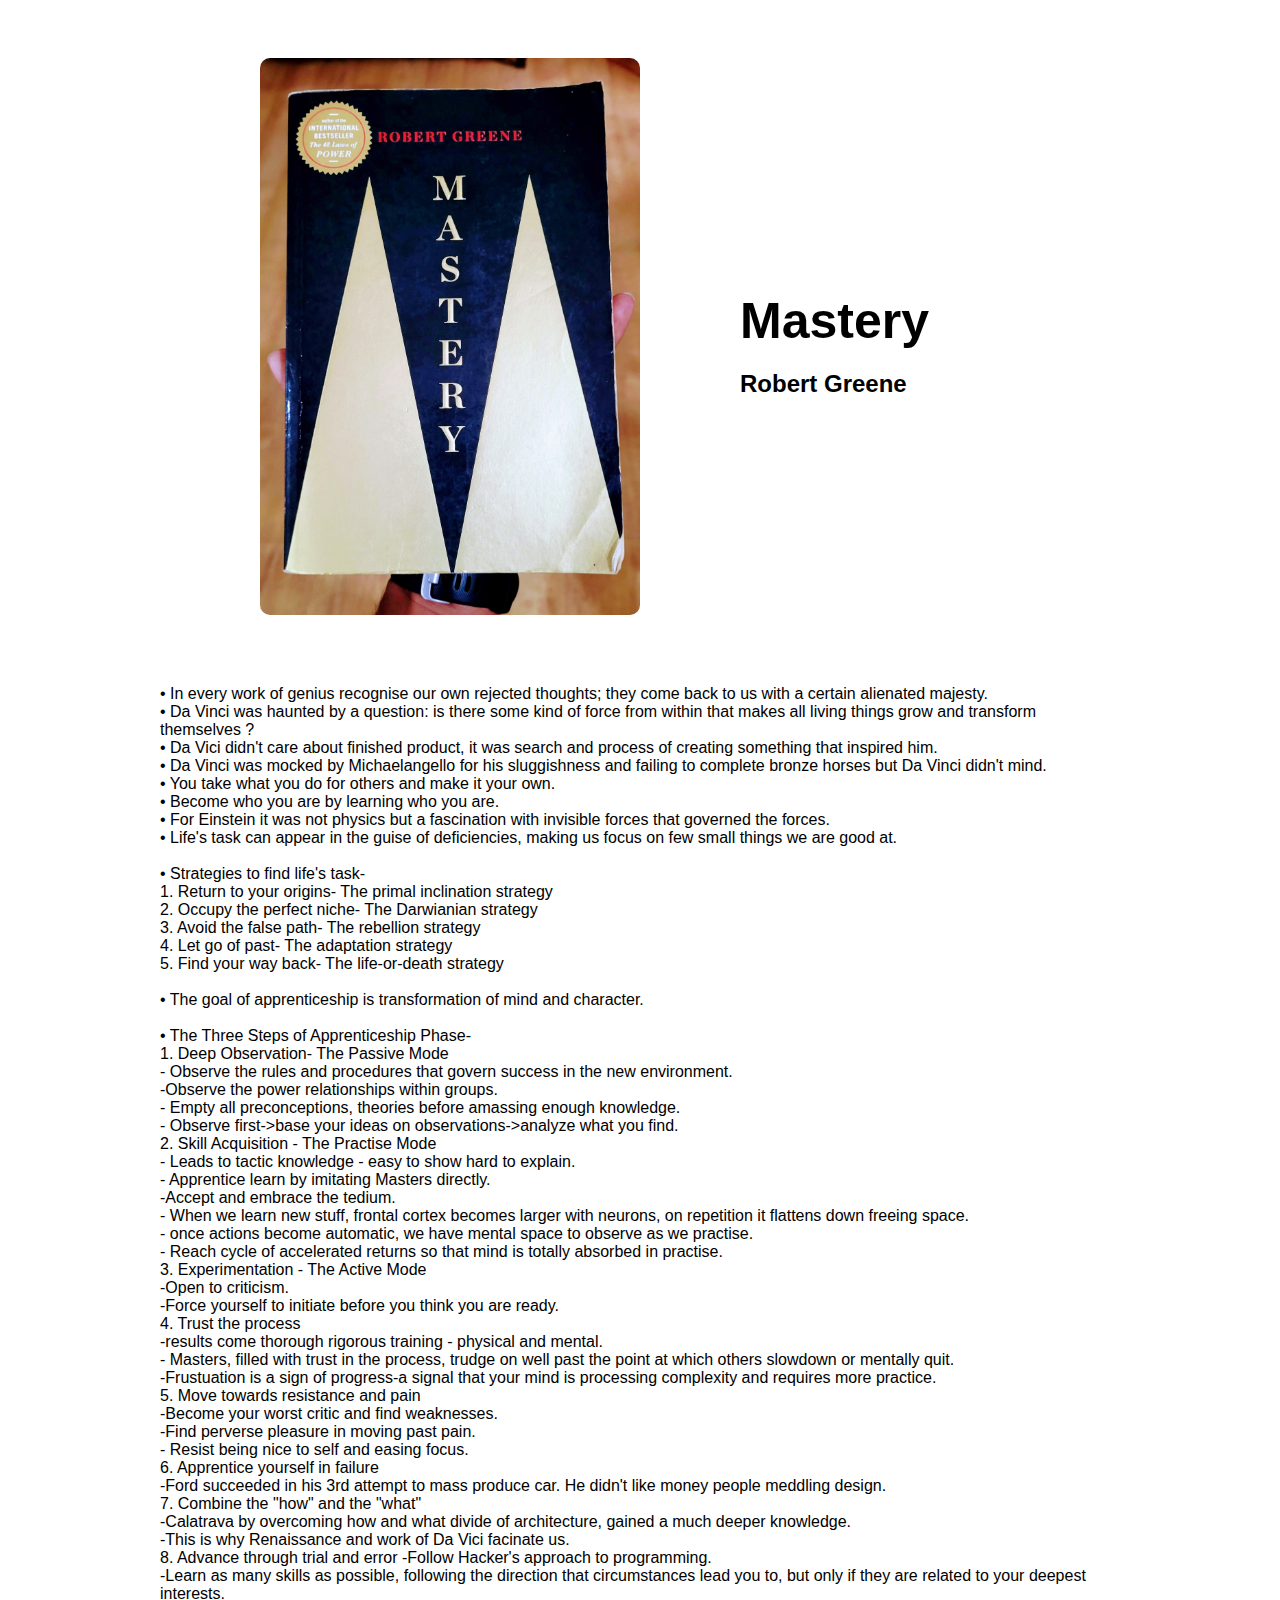
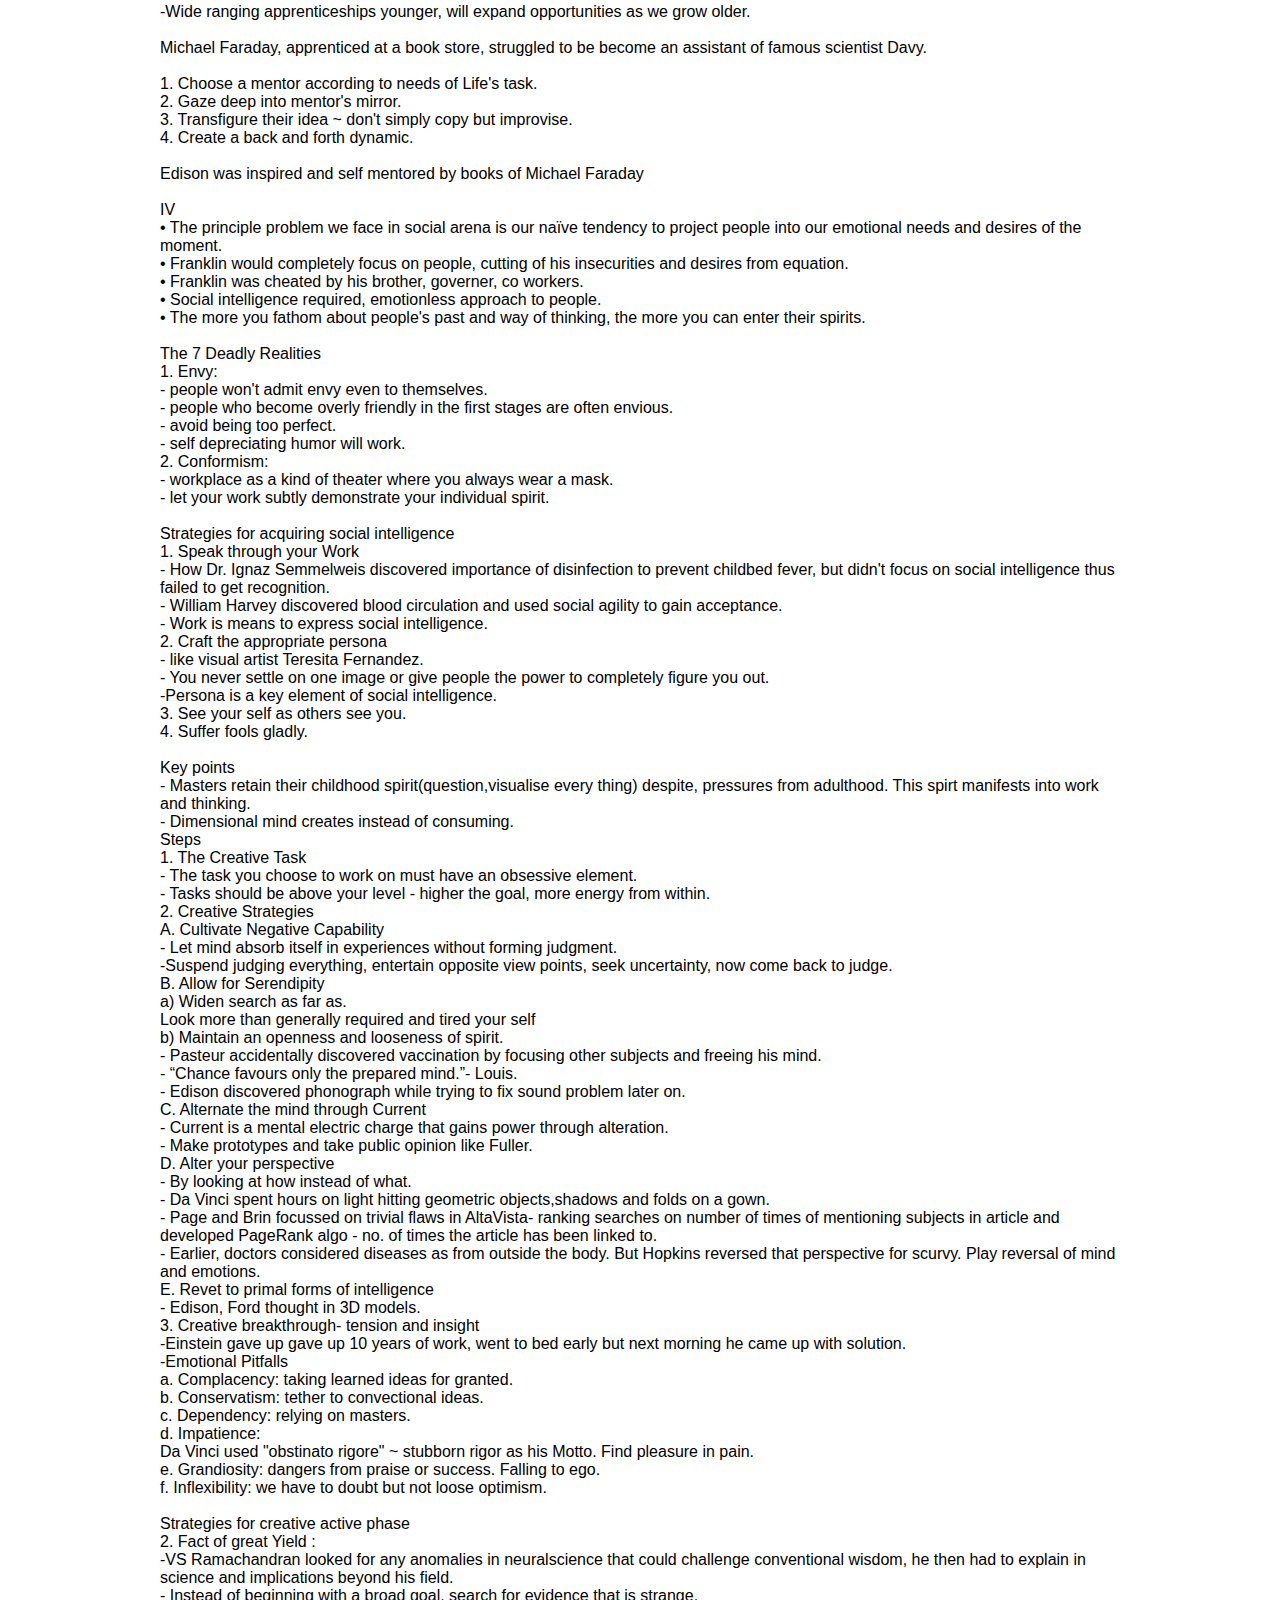
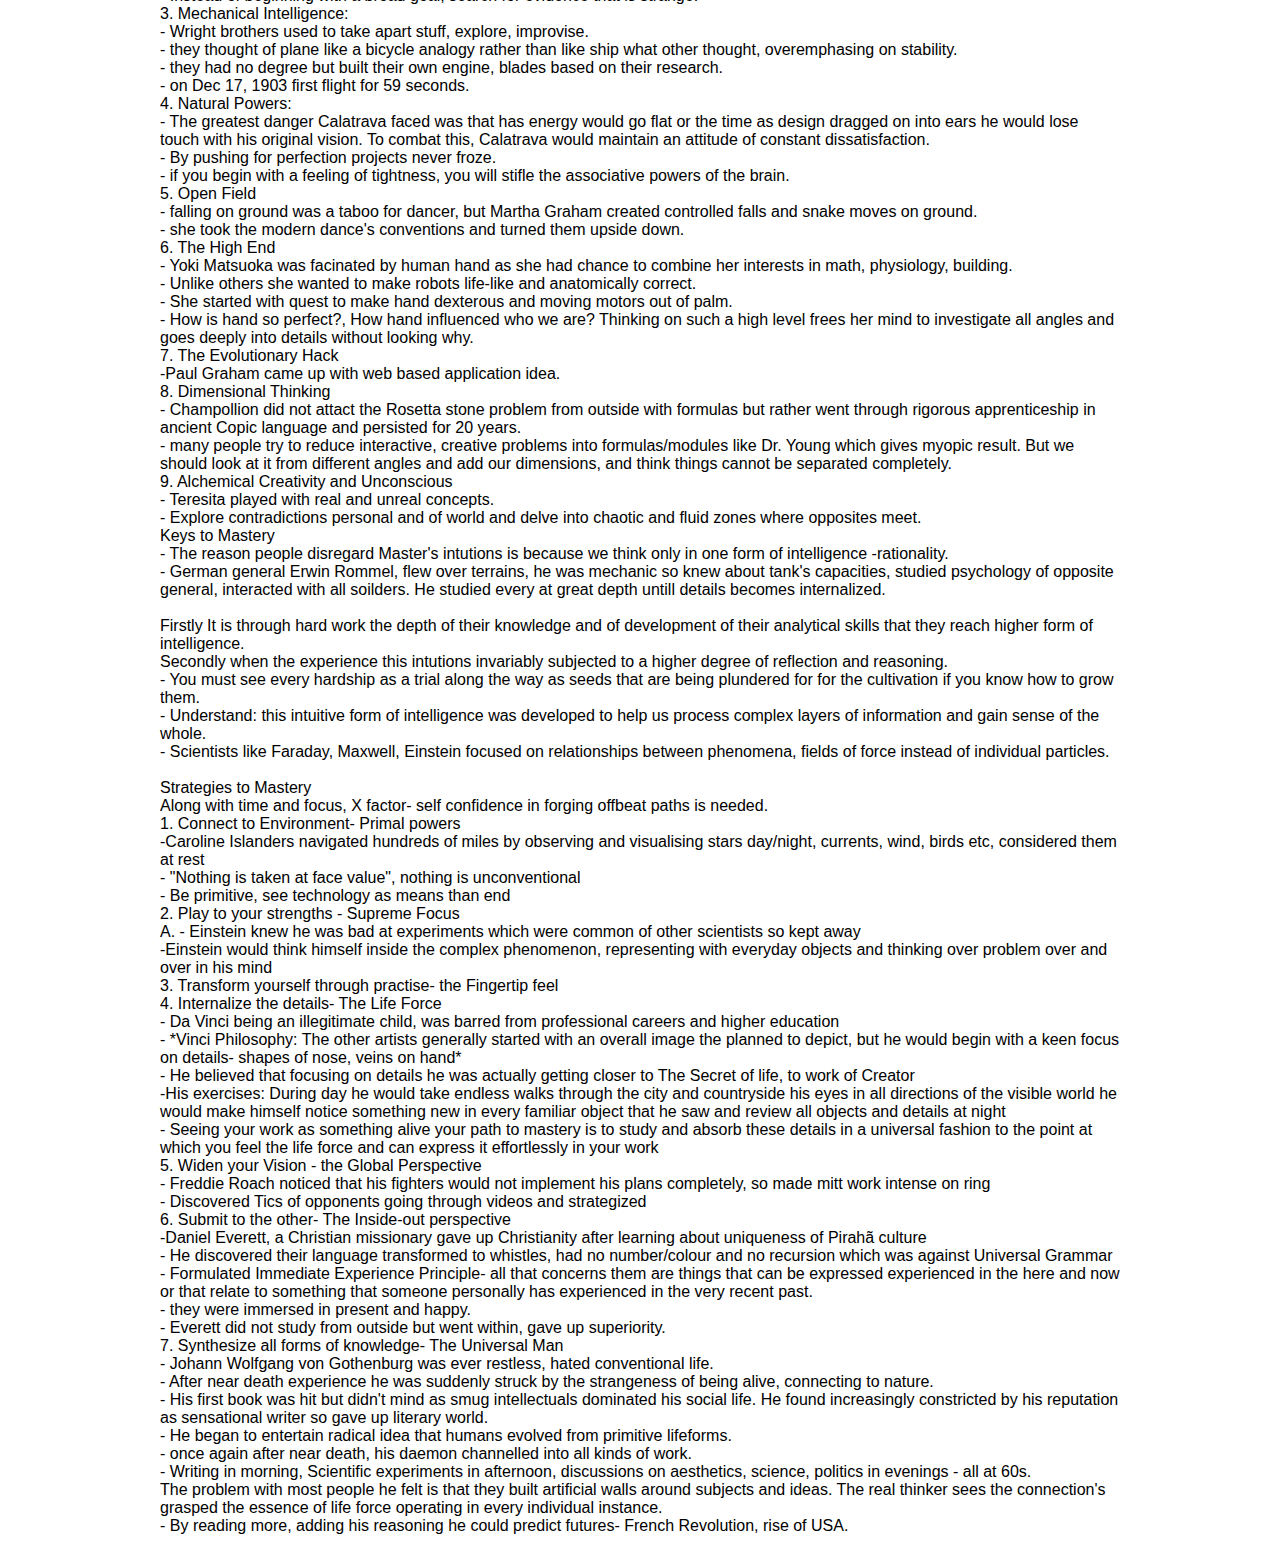
<file: data/blogs/Mastery.html>
<!DOCTYPE html>
<html>
<head>
  <title>Mastery</title>
  <meta charset="utf-8">
  <meta name="viewport" content="width=device-width, initial-scale=1">
  <style>
    body {
      background-color: white;
      color: black;
      font-family: roboto, sans-serif;
    }

    li {
      margin: 0 10px;
    }

    a {
      color: white;
      text-decoration: none;
    }

    .container {
      max-width: 960px;
      margin: 0 auto;
      padding: 50px;
      display: flex;
      flex-direction: row;
      align-items: center;
    }
    
    .container2 {
      max-width: 960px;
      margin: 0 auto;
      padding-left: 50px;
      padding-right: 50px;
      display: flex;
      flex-direction: row;
      align-items: center;
    }

    .image {
      width: 50%;
      padding-right: 100px;
      padding-left: 100px;
    }

    .image img {
      width: 100%;
      border-radius: 10px;
    }

    .text {
      width: 50%;
    }

    h1 {
      font-size: 50px;
      margin-bottom: 20px;
    }

    h2 {
      font-size: 24px;
      margin-bottom: 20px;
    }

    .author {
      display: flex;
      flex-direction: row;
      align-items: center;
      margin-bottom: 20px;
    }

    .author img {
      width: 30px;
      height: 30px;
      border-radius: 50%;
      margin-right: 10px;
    }

    .text p {
      font-size: 18px;
      line-height: 1.5;
    }
  </style>
</head>
<body>
  <div class="container">
    <div class="image">
      <img src="../blogs/Mastery.jpeg" alt="Atomic Habits">
    </div>
    <div class="text">
      <h1>Mastery</h1>
      <h2>Robert Greene</h2>
      </div>
      </div>
      
      <div class="container2">
        <p>
            • In every work of genius recognise our own rejected thoughts; they come back to us with a certain alienated majesty.<br>

• Da Vinci was haunted by a question: is there some kind of force from within that makes all living things grow and transform themselves ? <br>
• Da Vici didn't care about finished product, it was search and process of creating something that inspired him.<br>
• Da Vinci was mocked by Michaelangello for his sluggishness and failing to complete bronze horses but Da Vinci didn't mind.<br>
• You take what you do for others and make it your own.<br>
• Become who you are by learning who you are.<br>
• For Einstein it was not physics but a fascination with invisible forces that governed the forces.<br>
• Life's task can appear in the guise of deficiencies, making us focus on few small things we are good at.<br>
<br>
• Strategies to find life's task- <br>
1. Return to your origins- The primal inclination strategy <br>
2. Occupy the perfect niche- The Darwianian strategy <br>
3. Avoid the false path- The rebellion strategy <br>
4. Let go of past- The adaptation strategy <br>
5. Find your way back- The life-or-death strategy <br><br>
• The goal of apprenticeship is transformation of mind and character.<br><br>
• The Three Steps of Apprenticeship Phase-<br>
1. Deep Observation- The Passive Mode<br>
- Observe the rules and procedures that govern success in the new environment.<br>
-Observe the power relationships within groups.<br>

- Empty all preconceptions, theories before amassing enough knowledge. <br>
- Observe first->base your ideas on observations->analyze what you find.<br>

2. Skill Acquisition - The Practise Mode<br>
- Leads to tactic knowledge - easy to show hard to explain.<br>
- Apprentice learn by imitating Masters directly.<br> 
-Accept and embrace the tedium.<br>
- When we learn new stuff, frontal cortex becomes larger with neurons, on repetition it flattens down freeing space.<br>
- once actions become automatic, we have mental space to observe as we practise.<br> 
- Reach cycle of accelerated returns so that mind is totally absorbed in practise.<br>

3. Experimentation -  The Active Mode<br>
-Open to criticism.<br>
-Force yourself to initiate before you think you are ready.<br>


4. Trust the process<br>
-results come thorough rigorous training - physical and mental.<br>
- Masters, filled with trust in the process, trudge on well past the point at which others slowdown or mentally quit. <br>
-Frustuation is a sign of progress-a signal that your mind is processing complexity and requires more practice.<br>

5. Move towards resistance and pain<br>
-Become your worst critic and find weaknesses.<br>
-Find perverse pleasure in moving past pain.<br>
- Resist being nice to self and easing focus.<br>

6. Apprentice yourself in failure<br>
-Ford succeeded in his 3rd attempt to mass produce car. He didn't like money people meddling design.<br>

7. Combine the "how" and the "what"<br>
-Calatrava by overcoming how and what divide of architecture, gained a much deeper knowledge.<br> 
-This is why Renaissance and work of Da Vici facinate us.<br>

8. Advance through trial and error
-Follow Hacker's approach to programming.<br>
-Learn as many skills as possible, following the direction that circumstances lead you to, but only if they are related to your deepest interests.<br>
-Wide ranging apprenticeships younger, will expand opportunities as we grow older.<br>
<br>
Michael Faraday, apprenticed at a book store, struggled to be become an assistant of famous scientist Davy.<br>
<br>
1. Choose a mentor according to needs of Life's task.<br>
2. Gaze deep into mentor's mirror.<br>
3. Transfigure their idea ~ don't simply copy but improvise.<br>
4. Create a back and forth dynamic.<br>
<br>
Edison was inspired and self mentored by books of Michael Faraday <br>
<br>
IV<br>
• The principle problem we face in social arena is our naïve tendency to project people into our emotional needs and desires of the moment.<br>
• Franklin would completely focus on people, cutting of his insecurities and desires from equation.<br>
• Franklin was cheated by his brother, governer, co workers.<br>
• Social intelligence required, emotionless approach to people.<br>
• The more you fathom about people's past and way of thinking, the more you can enter their spirits.<br><br>
The 7 Deadly Realities <br>
1. Envy:<br>
  - people won't admit envy even to themselves.<br>
  - people who become overly friendly in the first stages are often envious. <br>
  - avoid being too perfect. <br>
  - self depreciating humor will work.<br>
2. Conformism:<br>
  - workplace as a kind of theater where you always wear a mask.<br>
  - let your work subtly demonstrate your individual spirit.<br><br>

Strategies for acquiring social intelligence <br>
1. Speak through your Work<br>
- How Dr. Ignaz Semmelweis discovered importance of disinfection to prevent childbed fever, but didn't focus on social intelligence thus failed to get recognition.<br>
- William Harvey discovered blood circulation and used social agility to gain acceptance.<br>
- Work is means to express social intelligence.<br>
2. Craft the appropriate persona<br>
- like visual artist Teresita Fernandez.<br>
- You never settle on one image or give people the power to completely figure you out.<br> 
-Persona is a key element of social intelligence.<br>
3. See your self as others see you. <br>
4. Suffer fools gladly.<br> 
<br>
Key points<br>
- Masters retain their childhood spirit(question,visualise every thing) despite, pressures from adulthood. This spirt manifests into work and thinking.<br>
- Dimensional mind creates instead of consuming.<br>
Steps <br>
1. The Creative Task<br>
- The task you choose to work on must have an obsessive element.<br>
- Tasks should be above your level - higher the goal, more energy from within.<br>
2. Creative Strategies <br>
  A. Cultivate Negative Capability<br>
- Let mind absorb itself in experiences without forming judgment.<br> 
-Suspend judging everything, entertain opposite view points, seek uncertainty, now come back to judge.<br>
  B. Allow for Serendipity <br>
      a) Widen search as far as.<br>
Look more than generally required and tired your self<br>
      b) Maintain an openness and looseness of spirit. <br>
 - Pasteur accidentally discovered vaccination by focusing other subjects and freeing his mind.<br>
- “Chance favours only the prepared mind.”- Louis.<br> 
- Edison discovered phonograph while trying to fix sound problem later on.<br>
C. Alternate the mind through Current<br>
 - Current is a mental electric charge that gains power through alteration.<br>
 - Make prototypes and take public opinion like Fuller.<br>
D. Alter your perspective <br>
 - By looking at how instead of what.<br>
 - Da Vinci spent hours on light hitting geometric objects,shadows and folds on a gown. <br>
 - Page and Brin focussed on trivial flaws in AltaVista- ranking searches on number of times of mentioning subjects in article and developed PageRank algo - no. of times the article has been linked to.<br>
 - Earlier, doctors considered diseases as from outside the body. But Hopkins reversed that perspective for scurvy. Play reversal of mind and emotions.<br>
E. Revet to primal forms of intelligence<br>
 - Edison, Ford thought in 3D models.<br>
3. Creative breakthrough- tension and insight<br>
-Einstein gave up gave up 10 years of work, went to bed early but next morning he came up with solution.<br>
-Emotional Pitfalls<br>
  a. Complacency: taking learned ideas for granted.<br>
  b. Conservatism: tether to convectional ideas.<br>
  c. Dependency: relying on masters.<br>
  d. Impatience:<br>
       Da Vinci used "obstinato rigore" ~ stubborn rigor as his Motto. Find pleasure in pain.<br>
  e. Grandiosity: dangers from praise or success. Falling to ego.<br>
  f. Inflexibility: we have to doubt but not loose optimism.<br>
<br>
 Strategies for creative active phase <br>
2. Fact of great Yield :<br>
-VS Ramachandran looked for any anomalies in neuralscience that could challenge conventional wisdom, he then had to explain in science and implications beyond his field.<br>
- Instead of beginning with a broad goal, search for evidence that is strange.<br>
3. Mechanical Intelligence:<br>
- Wright brothers used to take apart stuff, explore, improvise. <br>
- they thought of plane like a bicycle analogy rather than like ship what other thought, overemphasing on stability. <br>
- they had no degree but built their own engine, blades based on their research. <br>
- on Dec 17, 1903 first flight for 59 seconds. <br>
4. Natural Powers:<br>
 - The greatest danger Calatrava faced was that has energy would go flat or the time as design dragged on into ears he would lose touch with his original vision. To combat this, Calatrava would maintain an attitude of constant dissatisfaction. <br>
- By pushing for perfection projects never froze. <br>
- if you begin with a feeling of tightness, you will stifle the associative powers of the brain.<br>
5. Open Field<br>
- falling on ground was a taboo for dancer, but Martha Graham created controlled falls and snake moves on ground.<br> 
- she took the modern dance's conventions and turned them upside down. <br>
6. The High End<br>
- Yoki Matsuoka was facinated by human hand as she had chance to combine her interests in math, physiology, building. <br>
- Unlike others she wanted to make robots life-like and anatomically correct. <br>
- She started with quest to make hand dexterous and moving motors out of palm. <br>
- How is hand so perfect?, How hand influenced who we are? Thinking on such a high level frees her mind to investigate all angles and goes deeply into details without looking why.<br> 
7. The Evolutionary Hack<br>
-Paul Graham came up with web based application idea.<br>
8. Dimensional Thinking<br>
- Champollion did not attact the Rosetta stone problem from outside with formulas but rather went through rigorous apprenticeship in ancient Copic language and persisted for 20 years.<br>
- many people try to reduce interactive, creative problems into formulas/modules like Dr. Young which gives myopic result. But we should look at it from different angles and add our dimensions, and think things cannot be separated completely. <br>
9. Alchemical Creativity and Unconscious <br>
- Teresita played with real and unreal concepts.<br>
- Explore contradictions personal and of world and delve into chaotic and fluid zones where opposites meet.<br>
Keys to Mastery<br>
- The reason people disregard Master's intutions is because we think only in one form of intelligence -rationality.<br> 

- German general Erwin Rommel, flew over terrains, he was mechanic so knew about tank's capacities, studied psychology of opposite general, interacted with all soilders. He studied every at great depth untill details becomes internalized. <br>
<br>
Firstly  It is through hard work the depth of their knowledge and of development of their analytical skills that they reach higher form of intelligence.<br>
 Secondly when the experience this intutions  invariably subjected to a higher degree of reflection and reasoning. <br>
- You must see every hardship  as a trial along the way as seeds that are being plundered for for the cultivation if you know how to grow them. <br>
-  Understand: this intuitive form of intelligence was developed to help us process complex layers of information and gain sense of the whole.<br>
- Scientists like Faraday, Maxwell, Einstein focused on relationships between phenomena, fields of force instead of individual particles.<br><br> 

Strategies to Mastery <br>

Along with time and focus, X factor- self confidence in forging offbeat paths is needed.<br> 
1. Connect to Environment- Primal powers<br> 
 -Caroline Islanders navigated hundreds of miles by observing and visualising stars day/night, currents, wind, birds etc, considered them at rest<br>
- "Nothing is taken at face value", nothing is unconventional <br>
- Be primitive, see technology as means than end<br>
2. Play to your strengths - Supreme Focus<br>
A. - Einstein knew he was bad at experiments which were common of other scientists so kept away <br>
-Einstein would think himself inside the complex phenomenon, representing with everyday objects and thinking over problem over and over in his mind <br>
3. Transform yourself through practise- the Fingertip feel<br>
4. Internalize the details- The Life Force<br>
- Da Vinci being an illegitimate child, was barred from professional careers and higher education<br>
- *Vinci Philosophy: The other artists generally started with an overall image the planned to depict, but he would begin with a keen focus on details- shapes of nose, veins on hand*<br>
-  He believed that focusing on details he was actually getting closer to The Secret of life, to work of Creator <br>
-His exercises: During day he would take endless walks through the city and countryside his eyes in all directions of the visible world he would make himself notice something new in every familiar object that he saw and review all objects and details at night<br>
-  Seeing your work as something alive your path to mastery is to study and absorb these details in a universal fashion to the point at which you feel the life force and can express it effortlessly in your work<br>
5. Widen your Vision - the Global Perspective <br>
- Freddie Roach noticed that his fighters would not implement his plans completely, so made mitt work intense on ring<br>
- Discovered Tics of opponents going through videos and strategized<br>
6. Submit to the other- The Inside-out perspective <br>
-Daniel Everett, a Christian missionary gave up Christianity after learning about uniqueness of Pirahã culture<br>
- He discovered their language transformed to whistles, had no number/colour and no recursion which was against Universal Grammar<br>
- Formulated Immediate Experience Principle- all that concerns them are things that can be expressed experienced in the here and now or that relate to something that someone personally has experienced in the very recent past.<br>
- they were immersed in present and happy.<br>
- Everett did not study from outside but went within, gave up superiority.<br>
7. Synthesize all forms of knowledge- The Universal Man<br>
- Johann Wolfgang von Gothenburg was ever restless, hated conventional life.<br>
- After near death experience he was suddenly struck by the strangeness of being alive, connecting to nature.<br> 
- His first book was hit but didn't mind as smug intellectuals dominated his social life.  He found increasingly constricted by his reputation as sensational writer so gave up literary world.<br>
- He began to entertain radical idea that humans evolved from primitive lifeforms. <br>
- once again after near death, his daemon channelled into all kinds of work.<br>
- Writing in morning, Scientific experiments in afternoon, discussions on aesthetics, science, politics in evenings -  all at 60s.<br>
 The problem with most people he felt is that they built artificial walls around subjects and ideas. The real thinker sees the connection's grasped the essence of life force operating in every individual instance.<br>
- By reading more, adding his reasoning he could predict futures- French Revolution, rise of USA.<br>

          </p>
    </div>
  
</body>
</html>
</file>
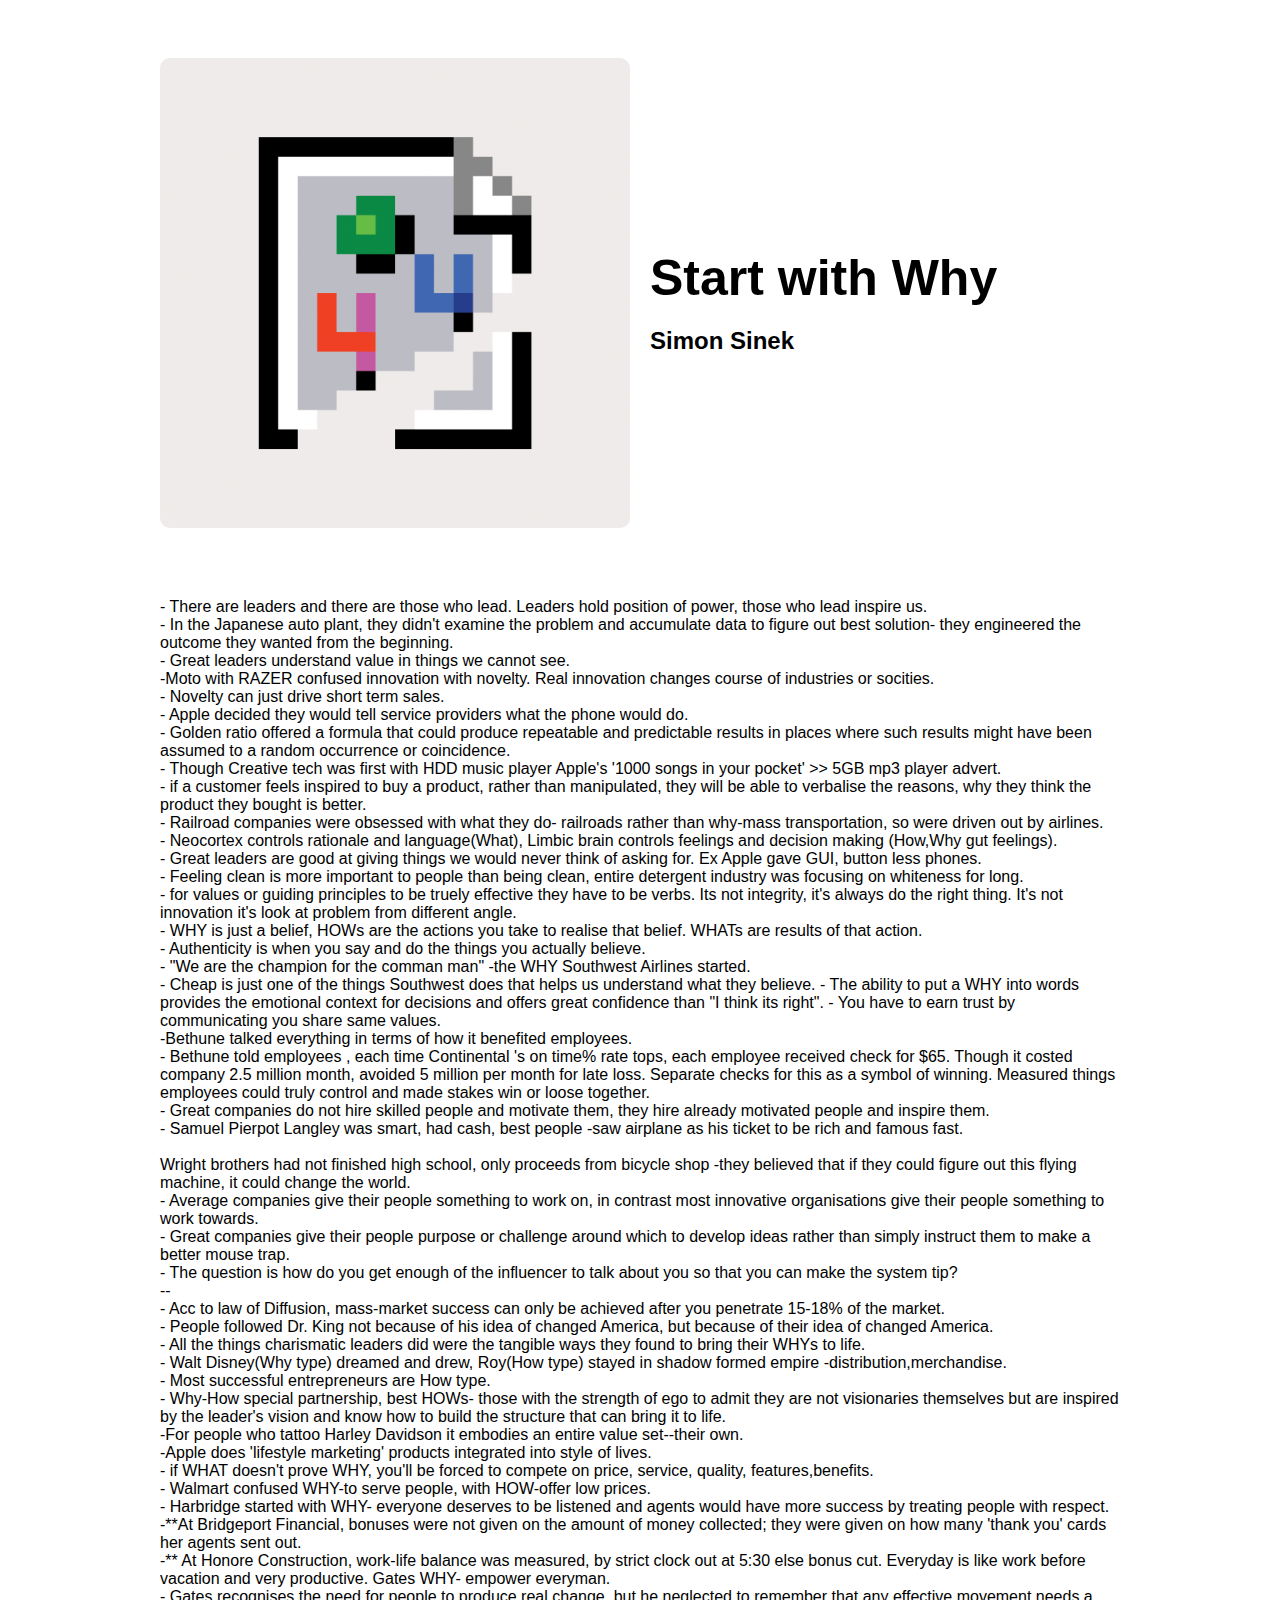
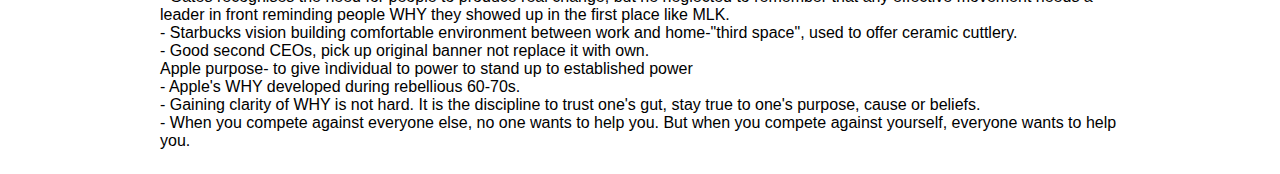
<file: data/blogs/StartWithWhy.html>
<!DOCTYPE html>
<html>
<head>
  <title>Start with Why</title>
  <meta charset="utf-8">
  <meta name="viewport" content="width=device-width, initial-scale=1">
  <style>
    body {
      background-color: white;
      color: black;
      font-family: roboto, sans-serif;
    }

    li {
      margin: 0 10px;
    }

    a {
      color: white;
      text-decoration: none;
    }

    .container {
      max-width: 960px;
      margin: 0 auto;
      padding: 50px;
      display: flex;
      flex-direction: row;
      align-items: center;
    }
    
    .container2 {
      max-width: 960px;
      margin: 0 auto;
      padding-left: 50px;
      padding-right: 50px;
      display: flex;
      flex-direction: row;
      align-items: center;
    }

    .image {
      width: 50%;
      padding-right: 20px;
    }

    .image img {
      width: 100%;
      border-radius: 10px;
    }

    .text {
      width: 50%;
    }

    h1 {
      font-size: 50px;
      margin-bottom: 20px;
    }

    h2 {
      font-size: 24px;
      margin-bottom: 20px;
    }

    .author {
      display: flex;
      flex-direction: row;
      align-items: center;
      margin-bottom: 20px;
    }

    .author img {
      width: 30px;
      height: 30px;
      border-radius: 50%;
      margin-right: 10px;
    }

    .text p {
      font-size: 18px;
      line-height: 1.5;
    }
  </style>
</head>
<body>
  <div class="container">
    <div class="image">
      <img src="../projects/proxy-image.jpg" alt="Atomic Habits">
    </div>
    <div class="text">
      <h1>Start with Why</h1>
      <h2>Simon Sinek</h2>
      </div>
      </div>
      
      <div class="container2">
        <p>
            - There are leaders and there are those who lead. Leaders hold position of power, those who lead inspire us.<br>

- In the Japanese auto plant, they didn't examine the problem and accumulate data to figure out best solution- they engineered the outcome they wanted from the beginning.<br>
- Great leaders understand value in things we cannot see. <br>
-Moto with RAZER confused innovation with novelty. Real innovation changes course of industries or socities.<br>
- Novelty can just drive short term sales.<br>
- Apple decided they would tell service providers what the phone would do. <br>

- Golden ratio offered a formula that could produce repeatable and predictable results in places where such results might have been assumed to a random occurrence or coincidence.<br>
- Though Creative tech was first with HDD music player Apple's '1000 songs in your pocket' >> 5GB mp3 player advert.<br>
- if a customer feels inspired to buy a product, rather than manipulated, they will be able to verbalise the reasons, why they think the product they bought is better.<br>
- Railroad companies were obsessed with what they do- railroads rather than why-mass transportation, so were driven out by airlines.<br>
- Neocortex controls rationale and language(What), Limbic brain controls feelings and decision making (How,Why gut feelings).<br>
- Great leaders are good at giving things we would never think of asking for. Ex Apple gave GUI, button less phones.<br>
- Feeling clean is more important to people than being clean, entire detergent industry was focusing on whiteness for long.<br>

- for values or guiding principles to be truely effective they have to be verbs. Its not integrity, it's always do the right thing. It's not innovation it's look at problem from different angle. <br>
- WHY is just a belief, HOWs are the actions you take to realise that belief. WHATs are results of that action.<br>
- Authenticity is when you say and do the things you actually believe. <br>
- "We are the champion for the comman man" -the WHY Southwest Airlines started.<br>
- Cheap is just one of the things Southwest does that helps us understand what they believe.
- The ability to put a WHY into words provides the emotional context for decisions and offers great confidence than "I think its right". 
- You have to earn trust by communicating you share same values. <br>
-Bethune talked everything in terms of how it benefited employees.<br>
- Bethune told employees , each time Continental 's on time% rate tops, each employee received check for $65. Though it costed company 2.5 million month, avoided 5 million per month for late loss. Separate checks for this as a symbol of winning. Measured things employees could truly control and made stakes win or loose together. <br>
- Great companies do not hire skilled people and motivate them, they hire already motivated people and inspire them. <br>
-  Samuel Pierpot Langley was smart, had cash, best people -saw airplane as his ticket to be rich and famous fast.<br><br>
Wright brothers had not finished high school, only proceeds from bicycle shop -they believed that if they could figure out this flying machine, it could change the world.<br>
- Average companies give their people something to work on, in contrast most innovative organisations give their people something to work towards.<br>
- Great companies give their people purpose or challenge around which to develop ideas rather than simply instruct them to make a better mouse trap.<br>
- The question is how do you get enough of the influencer to talk about you so that you can make the system tip?<br>
--
<br>
- Acc to law of Diffusion, mass-market success can only be achieved after you penetrate 15-18% of the market.<br>
- People followed Dr. King not because of his idea of changed America, but because of their idea of changed America.<br> 

- All the things charismatic leaders did were the tangible ways they found to bring their WHYs to life.<br>
- Walt Disney(Why type) dreamed and drew, Roy(How type) stayed in shadow formed empire -distribution,merchandise.<br>
- Most successful entrepreneurs are How type.<br>
- Why-How special partnership, best HOWs- those with the strength of ego to admit they are not visionaries themselves but are inspired by the leader's vision and know how to build the structure that can bring it to life.<br>

-For people who tattoo Harley Davidson it embodies an entire value set--their own.<br>
-Apple does 'lifestyle marketing' products integrated into style of lives. <br>
- if WHAT doesn't prove WHY, you'll be forced to compete on price, service, quality, features,benefits.<br> 

- Walmart confused WHY-to serve people, with HOW-offer low prices.<br>
- Harbridge started with WHY- everyone deserves to be listened and agents would have more success by treating people with respect.<br> 
-**At Bridgeport Financial, bonuses were not given on the amount of money collected; they were given on how many 'thank you' cards her agents sent out. <br>
-** At Honore Construction, work-life balance was measured, by strict clock out at 5:30 else bonus cut. Everyday is like work before vacation and very productive.
Gates WHY- empower everyman.<br>
- Gates recognises the need for people to produce real change, but he neglected to remember that any effective movement needs a leader in front reminding people WHY they showed up in the first place like MLK.<br>
- Starbucks vision building comfortable environment between work and home-"third space", used to offer ceramic cuttlery.<br>
- Good second CEOs, pick up original banner not replace it with own.<br>

Apple purpose- to give ìndividual to power to stand up to established power<br>
- Apple's WHY developed during rebellious 60-70s.<br> 
- Gaining clarity of WHY is not hard. It is the discipline to trust one's gut, stay true to one's purpose, cause or beliefs.<br>

- When you compete against everyone else, no one wants to help you. But when you compete against yourself, everyone wants to help you.<br>

          </p>
    </div>
  
</body>
</html>
</file>
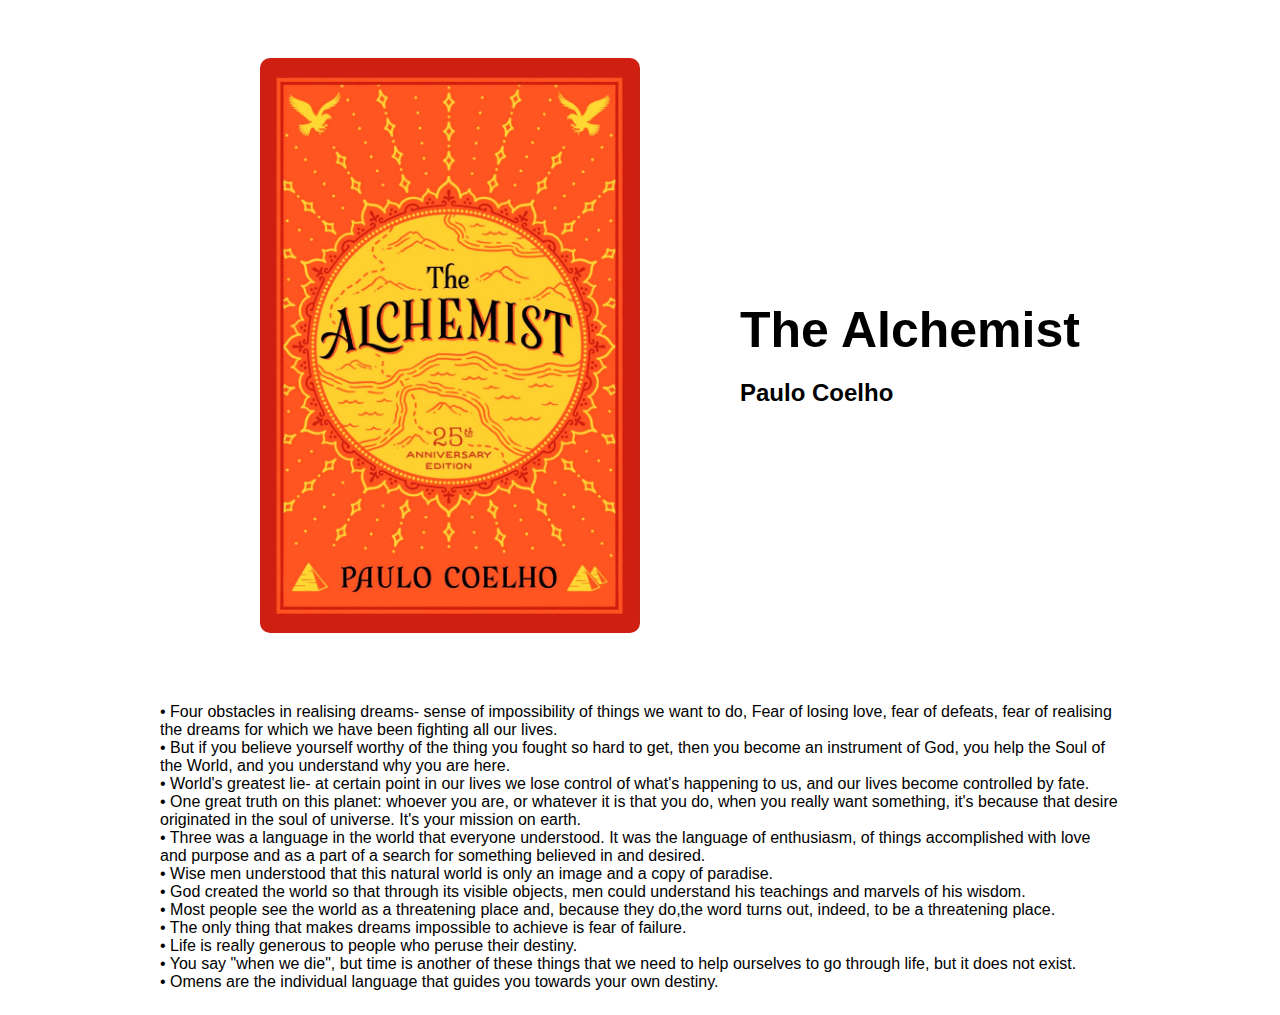
<file: data/blogs/TheAlchemist.html>
<!DOCTYPE html>
<html>
<head>
  <title>The Alchemist</title>
  <meta charset="utf-8">
  <meta name="viewport" content="width=device-width, initial-scale=1">
  <style>
    body {
      background-color: white;
      color: black;
      font-family: roboto, sans-serif;
    }

    li {
      margin: 0 10px;
    }

    a {
      color: white;
      text-decoration: none;
    }

    .container {
      max-width: 960px;
      margin: 0 auto;
      padding: 50px;
      display: flex;
      flex-direction: row;
      align-items: center;
    }
    
    .container2 {
      max-width: 960px;
      margin: 0 auto;
      padding-left: 50px;
      padding-right: 50px;
      display: flex;
      flex-direction: row;
      align-items: center;
    }

    .image {
      width: 50%;
      padding-right: 100px;
      padding-left: 100px;
    }

    .image img {
      width: 100%;
      border-radius: 10px;
    }

    .text {
      width: 50%;
    }

    h1 {
      font-size: 50px;
      margin-bottom: 20px;
    }

    h2 {
      font-size: 24px;
      margin-bottom: 20px;
    }

    .author {
      display: flex;
      flex-direction: row;
      align-items: center;
      margin-bottom: 20px;
    }

    .author img {
      width: 30px;
      height: 30px;
      border-radius: 50%;
      margin-right: 10px;
    }

    .text p {
      font-size: 18px;
      line-height: 1.5;
    }
  </style>
</head>
<body>
  <div class="container">
    <div class="image">
      <img src="../blogs/TheAlchemist.jpg" alt="The Alchemist">
    </div>
    <div class="text">
      <h1>The Alchemist</h1>
      <h2>Paulo Coelho</h2>
      </div>
      </div>
      
      <div class="container2">
        <p>• Four obstacles in realising dreams- sense of impossibility of things we want to do, Fear of losing love, 
            fear of defeats, fear of realising the dreams for which we have been fighting all our lives.<br> • But if 
            you believe yourself worthy of the thing you fought so hard to get, then you become an instrument of 
            God, you help the Soul of the World, and you understand why you are here.<br> • World's greatest lie- at 
            certain point in our lives we lose control of what's happening to us, and our lives become controlled 
            by fate.<br> • One great truth on this planet: whoever you are, or whatever it is that you do, when you 
            really want something, it's because that desire originated in the soul of universe. It's your mission 
            on earth.<br> • Three was a language in the world that everyone understood. It was the language of enthusiasm, 
            of things accomplished with love and purpose and as a part of a search for something believed in and 
            desired.<br> • Wise men understood that this natural world is only an image and a copy of paradise.<br> • God 
            created the world so that through its visible objects, men could understand his teachings and marvels of 
            his wisdom.<br> • Most people see the world as a threatening place and, because they do,the word turns out, 
            indeed, to be a threatening place.<br> • The only thing that makes dreams impossible to achieve is fear of 
            failure.<br> • Life is really generous to people who peruse their destiny.<br> • You say "when we die", but time 
            is another of these things that we need to help ourselves to go through life, but it does not exist.<br> 
            • Omens are the individual language that guides you towards your own destiny.</p>
    </div>
  
</body>
</html>
</file>
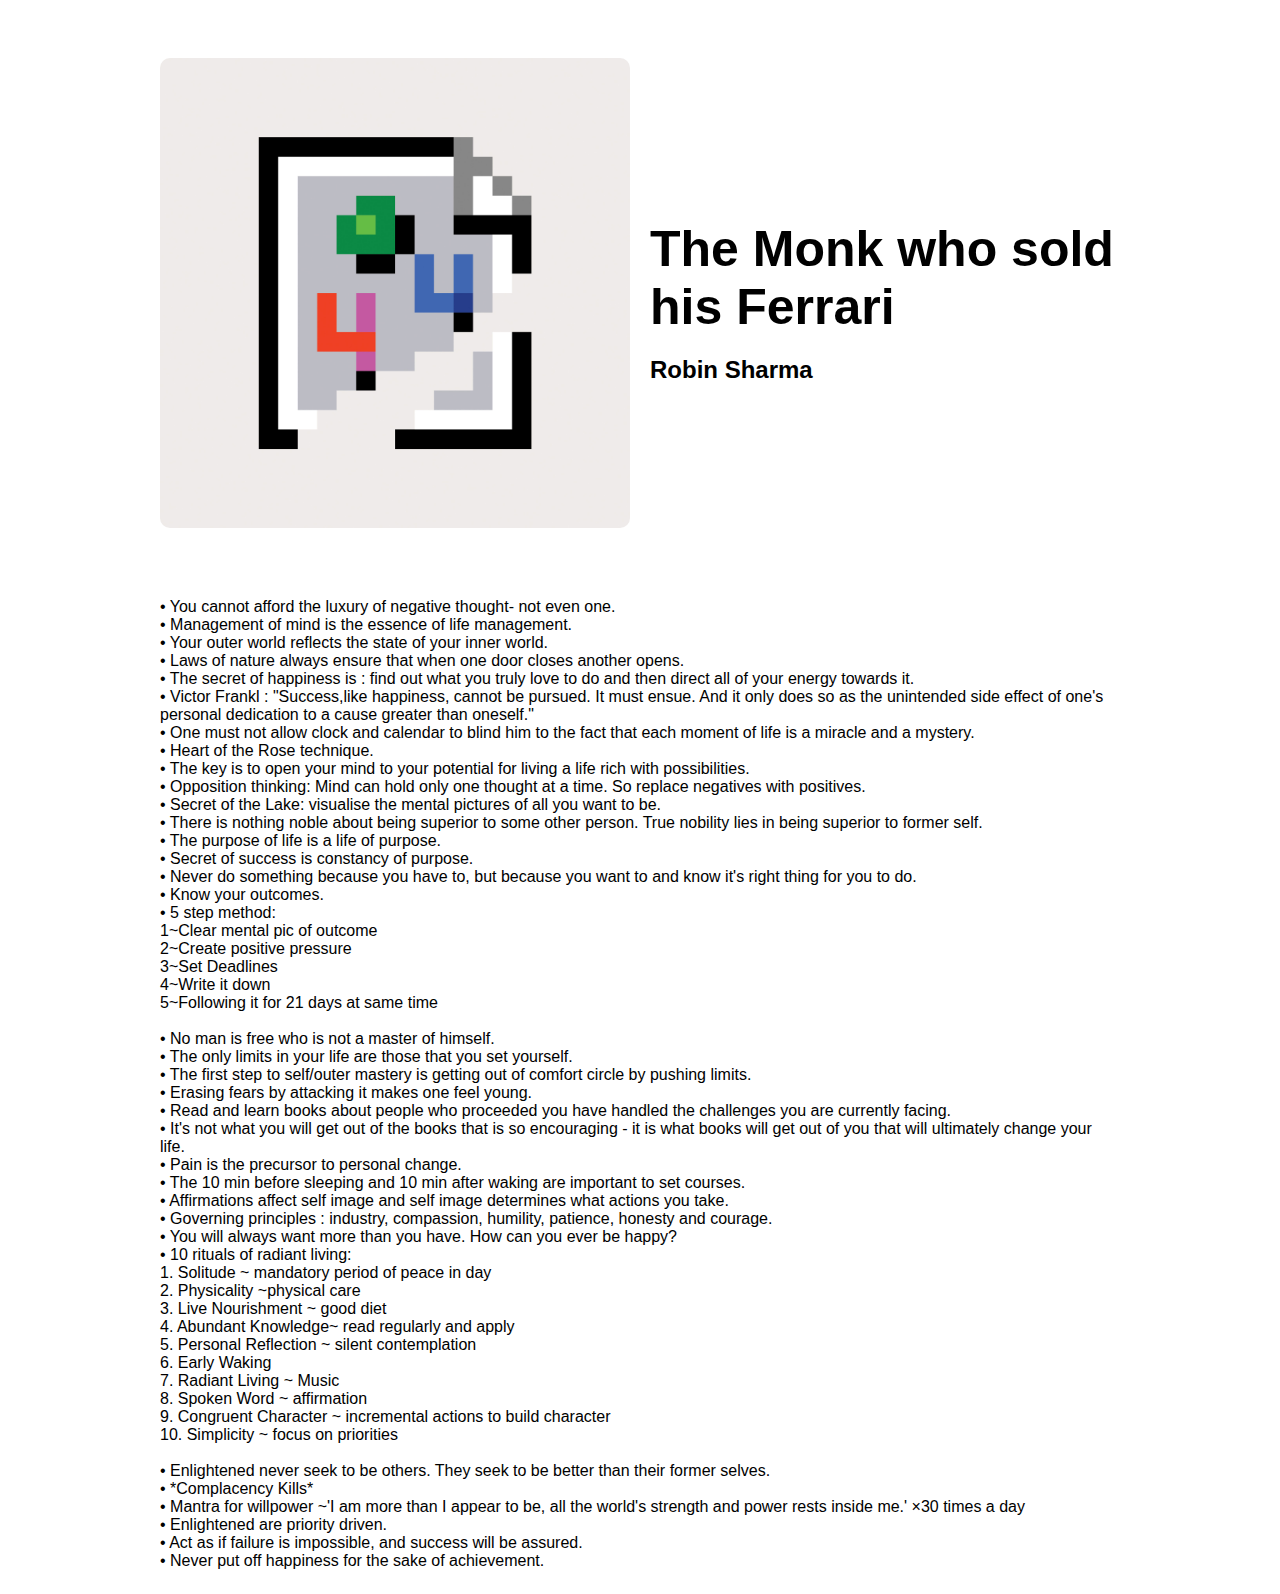
<file: data/blogs/TheMonk.html>
<!DOCTYPE html>
<html>
<head>
  <title>The Monk who sold his Ferrari</title>
  <meta charset="utf-8">
  <meta name="viewport" content="width=device-width, initial-scale=1">
  <style>
    body {
      background-color: white;
      color: black;
      font-family: roboto, sans-serif;
    }

    li {
      margin: 0 10px;
    }

    a {
      color: white;
      text-decoration: none;
    }

    .container {
      max-width: 960px;
      margin: 0 auto;
      padding: 50px;
      display: flex;
      flex-direction: row;
      align-items: center;
    }
    
    .container2 {
      max-width: 960px;
      margin: 0 auto;
      padding-left: 50px;
      padding-right: 50px;
      display: flex;
      flex-direction: row;
      align-items: center;
    }

    .image {
      width: 50%;
      padding-right: 20px;
    }

    .image img {
      width: 100%;
      border-radius: 10px;
    }

    .text {
      width: 50%;
    }

    h1 {
      font-size: 50px;
      margin-bottom: 20px;
    }

    h2 {
      font-size: 24px;
      margin-bottom: 20px;
    }

    .author {
      display: flex;
      flex-direction: row;
      align-items: center;
      margin-bottom: 20px;
    }

    .author img {
      width: 30px;
      height: 30px;
      border-radius: 50%;
      margin-right: 10px;
    }

    .text p {
      font-size: 18px;
      line-height: 1.5;
    }
  </style>
</head>
<body>
  <div class="container">
    <div class="image">
      <img src="../projects/proxy-image.jpg" alt="Atomic Habits">
    </div>
    <div class="text">
      <h1>The Monk who sold his Ferrari</h1>
      <h2>Robin Sharma</h2>
      </div>
      </div>
      
      <div class="container2">
        <p>
            • You cannot afford the luxury of negative thought- not even one.<br>
• Management of mind is the essence of life management.<br>
• Your outer world reflects the state of your inner world.<br>
• Laws of nature always ensure that when one door closes another opens.<br>
• The secret of happiness is : find out what you truly love to do and then direct all of your energy towards it.<br>
• Victor Frankl : "Success,like happiness, cannot be pursued. It must ensue. And it only does so as the unintended side effect of one's personal dedication to a cause greater than oneself."<br>
• One must not allow clock and calendar to blind him to the fact that each moment of life is a miracle and a mystery.<br>
• Heart of the Rose technique.<br>
• The key is to open your mind to your potential for living a life rich with possibilities.<br>
• Opposition thinking: Mind can hold only one thought at a time. So replace negatives with positives.<br>
• Secret of the Lake: visualise the mental pictures of all you want to be.<br>
• There is nothing noble about being superior to some other person. True nobility lies in being superior to former self.<br>

• The purpose of life is a life of purpose.<br>
• Secret of success is constancy of purpose.<br>
• Never do something because you have to, but because you want to and know it's right thing for you to do.<br>
• Know your outcomes.<br>
• 5 step method:<br>
   1~Clear mental pic of outcome <br>
   2~Create positive pressure<br>
   3~Set Deadlines <br>
   4~Write it down<br>
   5~Following it for 21 days at same time<br><br>

• No man is free who is not a master of himself.<br>
• The only limits in your life are those that you set yourself.<br>
• The first step to self/outer mastery is getting out of comfort circle by pushing limits.<br>
• Erasing fears by attacking it makes one feel young.<br>
• Read and learn books about people who proceeded you have handled the challenges you are currently facing.<br>
• It's not what you will get out of the books that is so encouraging - it is what books will get out of you that will ultimately change your life.<br>
• Pain is the precursor to personal change.<br>
• The 10 min before sleeping and 10 min after waking are important to set courses.<br>
• Affirmations affect self image and self image determines what actions you take.<br>
• Governing principles : industry, compassion, humility, patience, honesty and courage.<br>
• You will always want more than you have. How can you ever be happy?<br>
• 10 rituals of radiant living:<br>
   1. Solitude ~ mandatory period of peace in day<br>
   2. Physicality ~physical care<br>
   3. Live Nourishment ~ good diet<br>
   4. Abundant Knowledge~ read regularly and apply<br>
   5. Personal Reflection ~ silent contemplation<br>
   6. Early Waking<br>
   7. Radiant Living ~ Music <br>
   8. Spoken Word ~ affirmation <br>
   9. Congruent Character ~ incremental actions to build character<br>
   10. Simplicity ~ focus on priorities <br><br>

• Enlightened never seek to be others. They seek to be better than their former selves.<br>
• *Complacency Kills*<br>
• Mantra for willpower ~'I am more than I appear to be, all the world's strength and power rests inside me.' ×30 times a day <br>

• Enlightened are priority driven.<br>
• Act as if failure is impossible, and success will be assured.<br>

• Never put off happiness for the sake of achievement.<br>

          </p>
    </div>
  
</body>
</html>
</file>
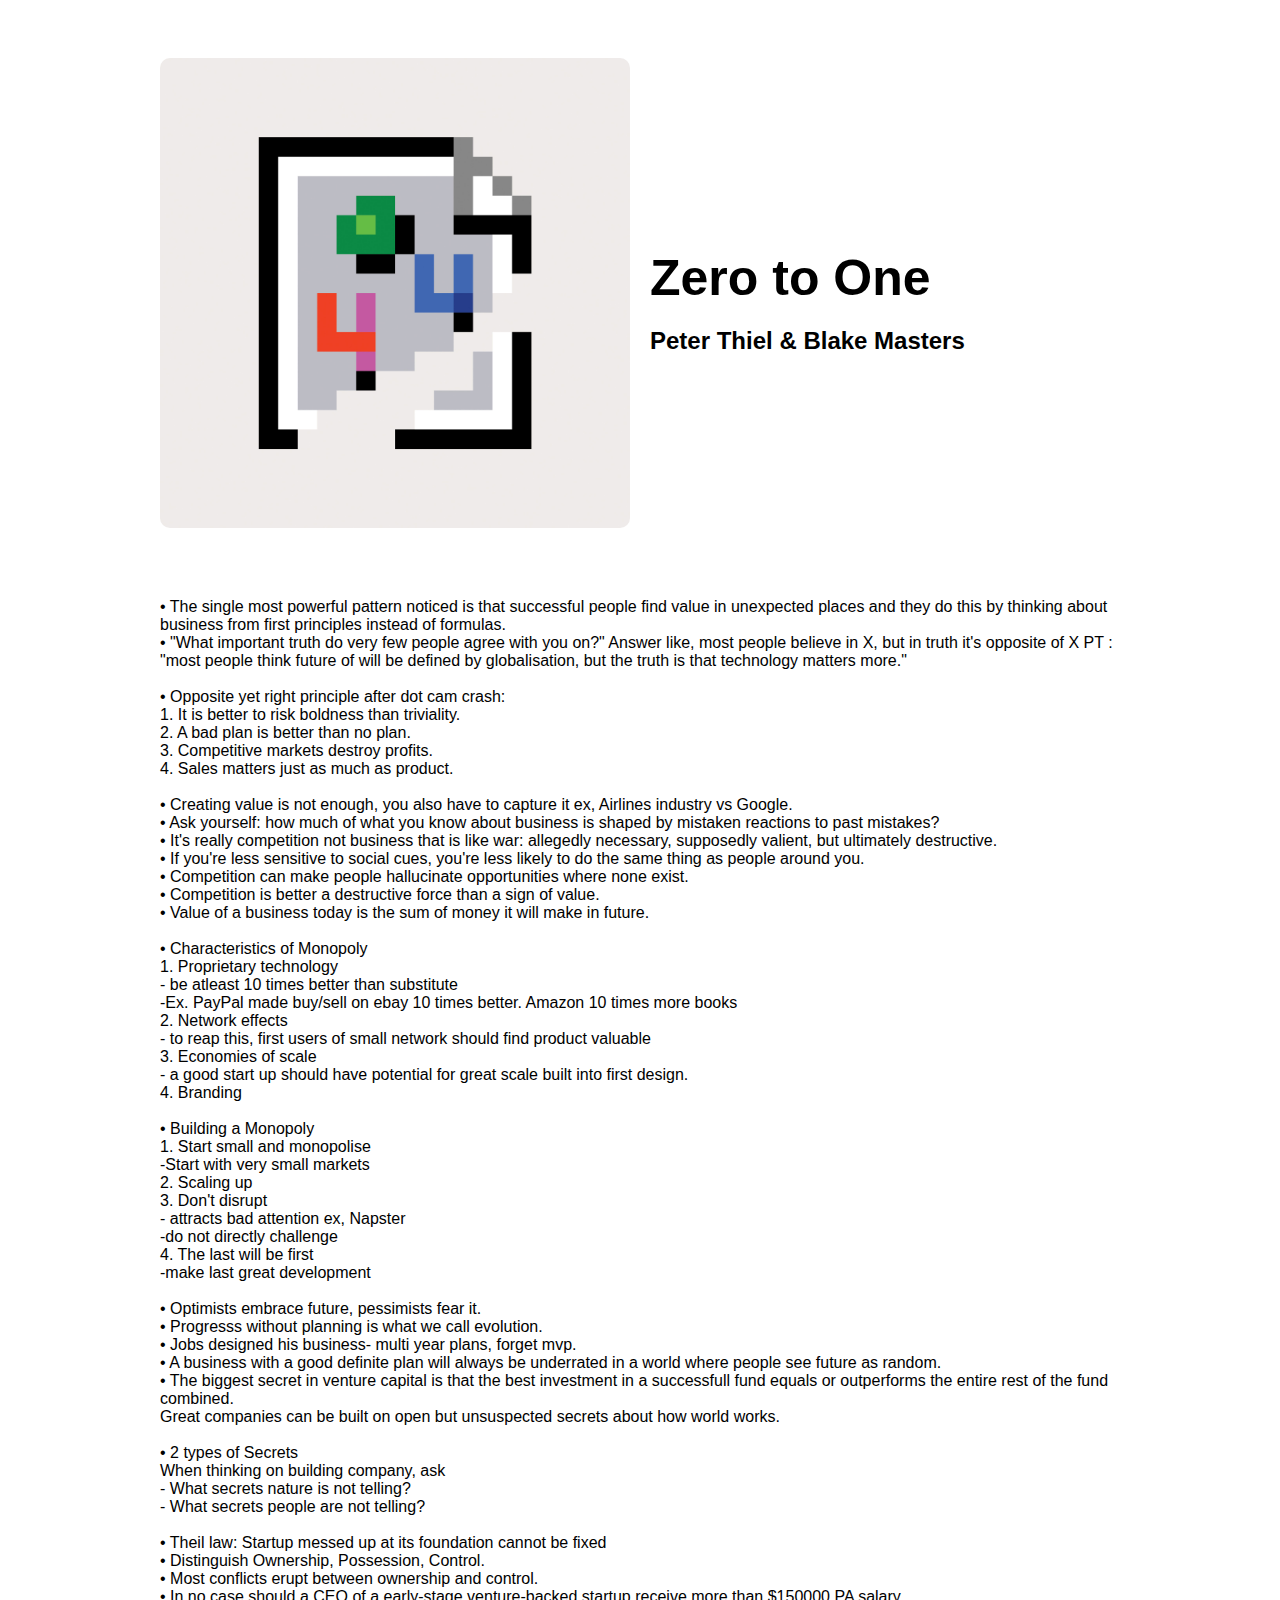
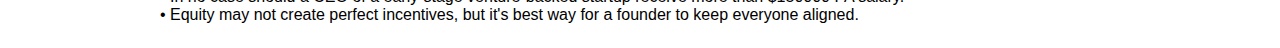
<file: data/blogs/ZeroToOne.html>
<!DOCTYPE html>
<html>
<head>
  <title>Zero to One</title>
  <meta charset="utf-8">
  <meta name="viewport" content="width=device-width, initial-scale=1">
  <style>
    body {
      background-color: white;
      color: black;
      font-family: roboto, sans-serif;
    }

    li {
      margin: 0 10px;
    }

    a {
      color: white;
      text-decoration: none;
    }

    .container {
      max-width: 960px;
      margin: 0 auto;
      padding: 50px;
      display: flex;
      flex-direction: row;
      align-items: center;
    }
    
    .container2 {
      max-width: 960px;
      margin: 0 auto;
      padding-left: 50px;
      padding-right: 50px;
      display: flex;
      flex-direction: row;
      align-items: center;
    }

    .image {
      width: 50%;
      padding-right: 20px;
    }

    .image img {
      width: 100%;
      border-radius: 10px;
    }

    .text {
      width: 50%;
    }

    h1 {
      font-size: 50px;
      margin-bottom: 20px;
    }

    h2 {
      font-size: 24px;
      margin-bottom: 20px;
    }

    .author {
      display: flex;
      flex-direction: row;
      align-items: center;
      margin-bottom: 20px;
    }

    .author img {
      width: 30px;
      height: 30px;
      border-radius: 50%;
      margin-right: 10px;
    }

    .text p {
      font-size: 18px;
      line-height: 1.5;
    }
  </style>
</head>
<body>
  <div class="container">
    <div class="image">
      <img src="../projects/proxy-image.jpg" alt="Atomic Habits">
    </div>
    <div class="text">
      <h1>Zero to One</h1>
      <h2>Peter Thiel & Blake Masters</h2>
      </div>
      </div>
      
      <div class="container2">
        <p>
            • The single most powerful pattern noticed is that successful people find value in unexpected places and they do this by thinking about business from first principles instead of formulas. <br>

• "What important truth do very few people agree with you on?"
Answer like, most people believe in X, but in truth it's opposite of X
PT : "most people think future of will be defined by globalisation,  but the truth is that technology matters more."<br>
<br>
• Opposite yet right principle after dot cam crash:<br>
 1. It is better to risk boldness than triviality. <br>
 2. A bad plan is better than no plan. <br>
 3. Competitive markets destroy profits. <br>
 4. Sales matters just as much as product.<br>
<br>
• Creating value is not enough, you also have to capture it ex, Airlines industry vs Google.<br>

 • Ask yourself: how much of what you know about business is shaped by mistaken reactions to past mistakes?<br>

 • It's really competition not business that is like war: allegedly necessary, supposedly valient, but ultimately destructive.<br>

• If you're less sensitive to social cues, you're less likely to do the same thing as people around you. <br>

 • Competition can make people hallucinate opportunities where none exist.<br>
• Competition is better a destructive force than a sign of value.<br>

• Value of a business today is the sum of money it will make in future. <br>
<br>
• Characteristics of Monopoly <br>
  1. Proprietary technology <br>
   - be atleast 10 times better than substitute<br>
-Ex. PayPal made buy/sell on ebay 10 times better. Amazon 10 times more books<br>
  2. Network effects<br>
- to reap this, first users of small network should find product valuable <br>
  3. Economies of scale<br>
- a good start up should have potential for great scale built into first design. <br>
  4. Branding<br>
<br>
• Building a Monopoly <br>
1. Start small and monopolise <br>
-Start with very small markets<br>
2.  Scaling up<br>
3.  Don't disrupt <br>
- attracts bad attention ex, Napster<br>
-do not directly challenge<br>
4.  The last will be first<br>
-make last great development <br>
<br>
• Optimists embrace future, pessimists fear it. <br>
• Progresss without planning is what we call evolution. <br>
• Jobs designed his business- multi year plans, forget mvp.<br>
• A business with a good definite plan will always be underrated in a world where people see future as random. <br>

 • The biggest secret in venture capital is that the best investment in a successfull fund equals or outperforms the entire rest of the fund combined.<br>
Great companies can be built on open but unsuspected secrets about how world works. <br><br>
• 2 types of Secrets<br>

When thinking on building company, ask<br>
- What secrets nature is not telling?<br>
- What secrets people are not telling?<br>
<br>
• Theil law: Startup messed up at its foundation cannot be fixed<br>
• Distinguish Ownership, Possession, Control. <br>
• Most conflicts erupt between ownership and control.<br>
• In no case should a CEO of a early-stage venture-backed startup receive more than $150000 PA salary.<br>
• Equity may not create perfect incentives, but it's best way for a founder to keep everyone aligned.<br>

          </p>
    </div>
  
</body>
</html>
</file>
<file: style.css>
/* CSS Reset: http://meyerweb.com/eric/tools/css/reset */

html, body, div, span, applet, object, iframe,
h1, h2, h3, h4, h5, h6, p, blockquote, pre,
a, abbr, acronym, address, big, cite, code,
del, dfn, em, img, ins, kbd, q, s, samp,
small, strike, strong, sub, sup, tt, var,
b, u, i, center,
dl, dt, dd, ol, ul, li,
fieldset, form, label, legend,
table, caption, tbody, tfoot, thead, tr, th, td,
article, aside, canvas, details, embed, 
figure, figcaption, footer, header, hgroup, 
menu, nav, output, ruby, section, summary,
time, mark, audio, video {
    margin: 0;
    padding: 0;
    border: 0;
    font-size: 100%;
    font: inherit;
    vertical-align: baseline;
}
/* HTML5 display-role reset for older browsers */
article, aside, details, figcaption, figure, 
footer, header, hgroup, menu, nav, section {
    display: block;
}
body {
    line-height: 1;
}
ol, ul {
    list-style: none;
}
blockquote, q {
    quotes: none;
}
blockquote:before, blockquote:after,
q:before, q:after {
    content: '';
    content: none;
}
table {
    border-collapse: collapse;
    border-spacing: 0;
}

/**************************************************/

#main {
    width: 960px;
    margin: 0px auto;
}

/* Profile Body */
#body{
    font-family: 'Raleway', sans-serif;
    color: #5f5f5f;
}

/* Profile Description */
p {
    font-size: 14px;
    line-height: 24px;
}

/* Hyperlink */
a {
    text-decoration: none;
    color: #0d5db8;
}

a:hover {
    border-bottom: 1px solid #4a85c8;
}

i {
    font-style: italic;
}

/* Headers for each section */
h1 {
    font-size: 24px;
    line-height: 24px;
    width: 100%;
    margin: 30px auto 20px 30px;
    color: #000000;
}

/**************************************************/

/* Top-right corner HOME / LAB */
#header {
    height: 58px;
    font-size: 14px;
    line-height: 58px;
    padding-top: 42px;
    text-align: right;
    border-bottom: 1px solid #ddd;
    padding-right: 30px;
}

/* Where is this??? */
#header a {
    text-decoration: none;
    border-bottom: none;
    color: #5f5f5f;
}

/* Where is this ??? */
#header a:hover {
    color: #4a85c8;
}

/**************************************************/

#profile {
    padding: 30px 30px 10px 30px;
    border-bottom: 1px solid #ddd;
}

#profile-pic {
    float: left;
    margin-right: 40px;
    text-align: center;
}

#profile img {
    width: 220px;
    border-radius: 10px;
    margin-bottom: 18px;
}

/* Main Profile Name */
#profile-name {
    font-size: 28px;
    font-weight: bold;
    line-height: 24px;
    margin-bottom: 20px;
    color: #000000;
}

#profile p {
    margin-bottom: 20px;
}

/**************************************************/

.recent-work {
    height: 200px;
    width: 900px;
    padding-bottom: 35px;
    overflow-x: scroll;
    overflow-y: hidden;
    margin: 30px auto 30px 30px;
}

.slider {
    width: 2200px;
}

.slider a:hover {
    border: none
}

.slider img {
    height: 205px;
    border-radius: 10px;
    margin-right: 20px;
}

.recent-work::-webkit-scrollbar {
    background: none;
    height: 8px;
}

.recent-work::-webkit-scrollbar-track {
    background: #eee;
    border-radius: 4px;
    margin-left: 240px;
    margin-right: 240px;
}

.recent-work::-webkit-scrollbar-thumb {
    background: #ccc;
    border-radius: 4px;
}

.recent-work::-webkit-scrollbar-thumb:hover {
    background: #999;
}

/**************************************************/

.divider {
    width: 100%;
    border-bottom: 1px solid #ddd;
}

/**************************************************/

ul {
    font-size: 14px;
    line-height: 24px;
    list-style-position: inside;
    list-style-type: disc;
    margin-left: 30px;
    margin-bottom: 30px;
    color: #5f5f5f;
}

/* Main Body Font */
.showBtn {
    margin-top: 10px;
    margin-bottom: 30px;
    font-size: 14px;
    line-height: 24px;
    float: left;
}

.showBtn a {
    color: #003373;
    cursor: pointer;
}

.showBtn a:hover {
    border-bottom: 1px solid #003373;
}

#moreNews {
    display: none;
}

#lessNewsBtn {
    display: none;
}

#moreTalks {
    display: none;
}

#lessTalksBtn {
    display: none;
}

/**************************************************/


h3 {
    margin-left:  30px;
    font-size: 16px;
    line-height: 26px;
    margin-bottom:  15px;
}

/* The "Representative" Button */
#repBtn {
    color: #49bf9d;
    display: inline;
    text-decoration: none;
    border-bottom: 1px solid #a4dfce;
}

#repBtn a {
    color: inherit;
}

#repBtn a:hover {
    color: #49bf9d;
}

#showAllBtn {
    color: #191e3f;
    display: inline;
    text-decoration: none;
}

#showAllBtn a {
    color: inherit;
}

#showAllBtn a:hover {
    color: #49bf9d;
}

/**************************************************/

.research {
    /*padding: 30px;*/
    /*padding-bottom: 30px;*/
}


.research-proj {
    margin-left: 30px;
    width: 100%;
    display: table;

}

.nonRep {
    display:  none;
}


.research-thumb {
    width: 180px;
    float: left;
    margin-top: 7px;
    padding-right: 30px;
    margin-bottom: 20px;
}

.research-thumb:hover {
    border-bottom: none;
}

.research-thumb img {
    width: 100%;
    border-radius: 5px;
}

.research-thumb video {
  margin-top: 0.4em;
  border-radius: 5px;
  width: 100%;
  height: 100%;
}
.research-proj-title {
    color: #000000;
    font-size: 18px;
    line-height: 26px;
}

.research-proj-title:hover {
    border-bottom: 1px solid #003373;
}

.research-proj p {
    font-size: 14px;
    line-height: 24px;
}

.research-proj p strong {
    color: #2900bd;
    font-weight: 700;
}

#morePubs {
    display: none;
}

#morePubsBtn {
    margin-left: 30px;
}

#lessPubsBtn {
    display: none;
    margin-left: 30px;
}

/**************************************************/

.sponsors {
    margin-bottom: 120px;
}

.sponsors h1 {
    margin-bottom: 0px;
}

.sponsor-thumb img {
    margin-left: 20px;
    height: 100px;
}

.sponsor-thumb a:hover {
    border: none;
}

/**************************************************/

.people {
    padding-left: 30px;
}

.student-profile {
    width: 125px;
    float: left;
    text-align: center;
    margin: 0 30px 30px 0;
    font-size: 14px;
    line-height: 20px;
}

.student-profile p {
    color: #003373;
}

.student-profile p a {
    color: #003373;
}

.student-profile p a:hover {
    border-bottom: 1px solid #003373;
}

.student-profile img {
    width: 100%;
    border-radius: 10px;
}

.blog-container {
    display: flex;
    height: 100%;
    overflow-x: auto;
}

.scrollable-container {
    flex: 1;
    overflow-x: auto;
    border: 1px solid #ccc;
    padding: 20px;
    box-sizing: border-box;
}
</file>
